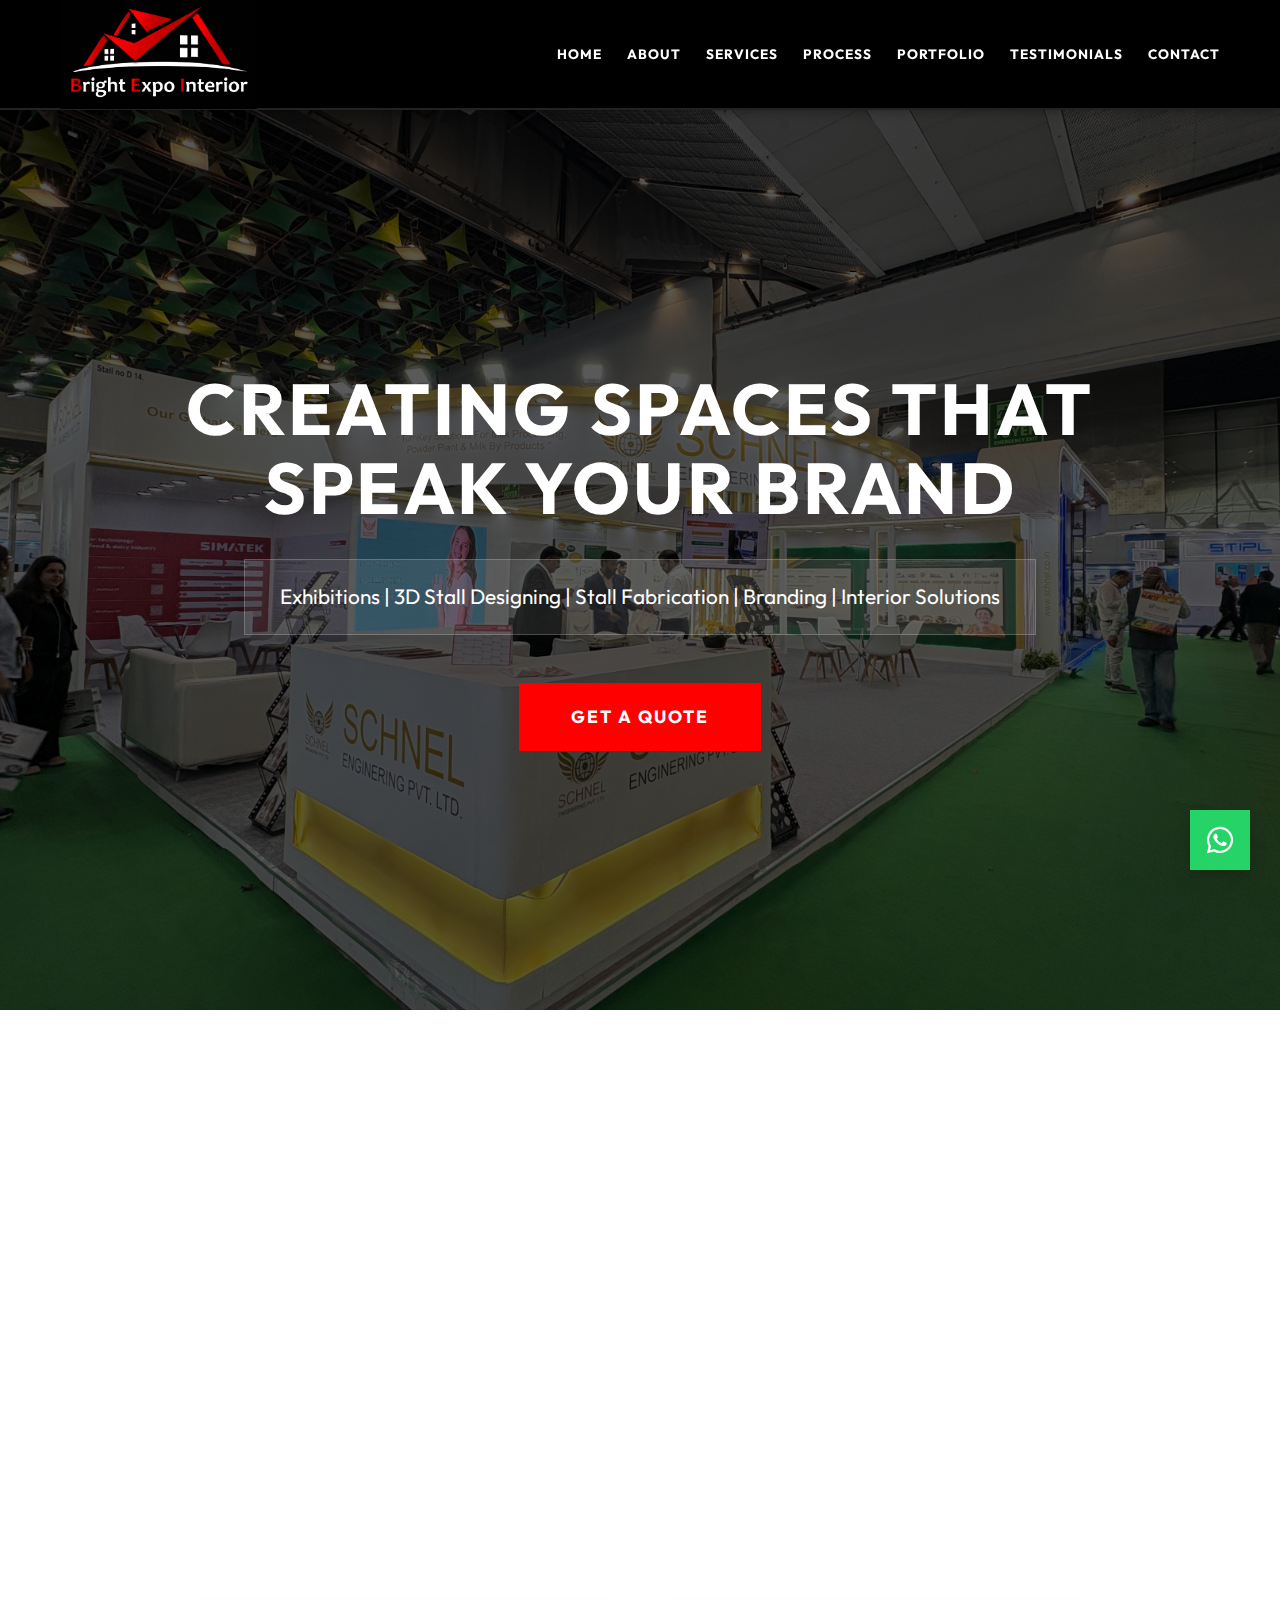
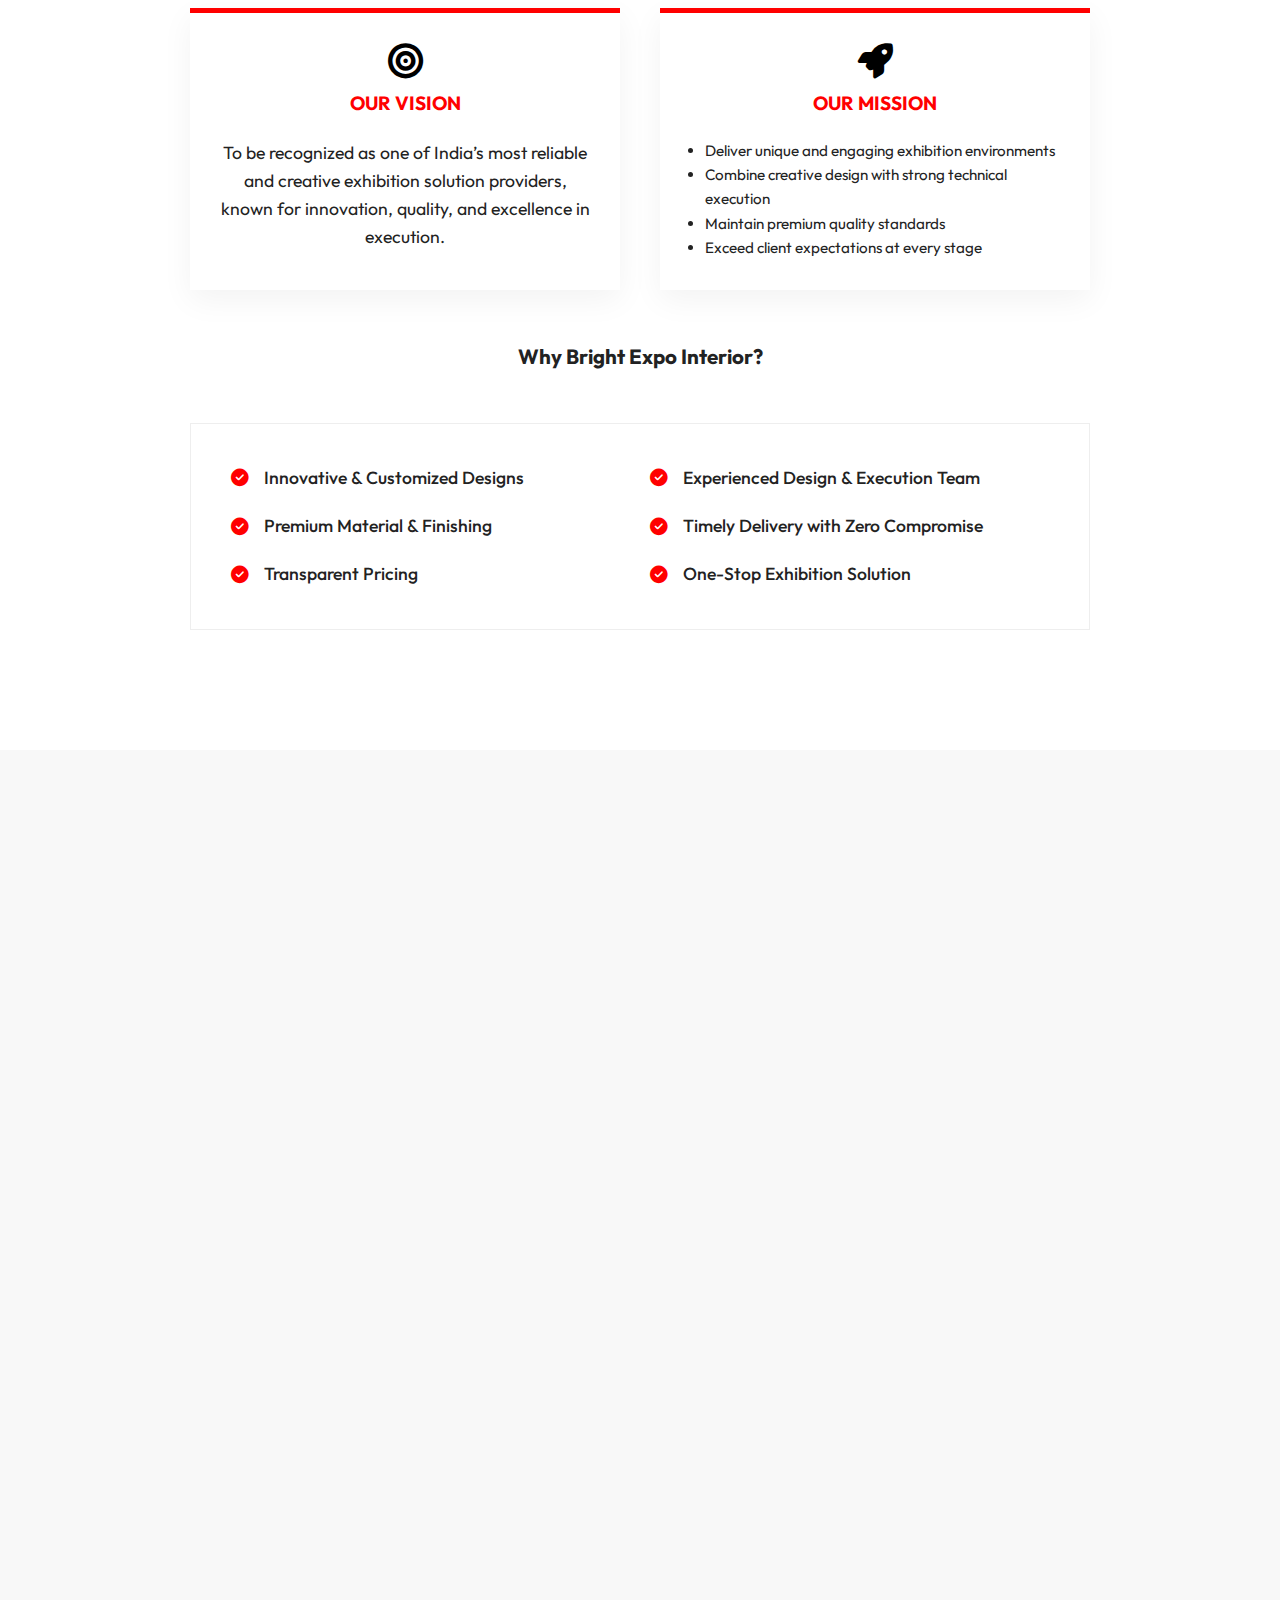
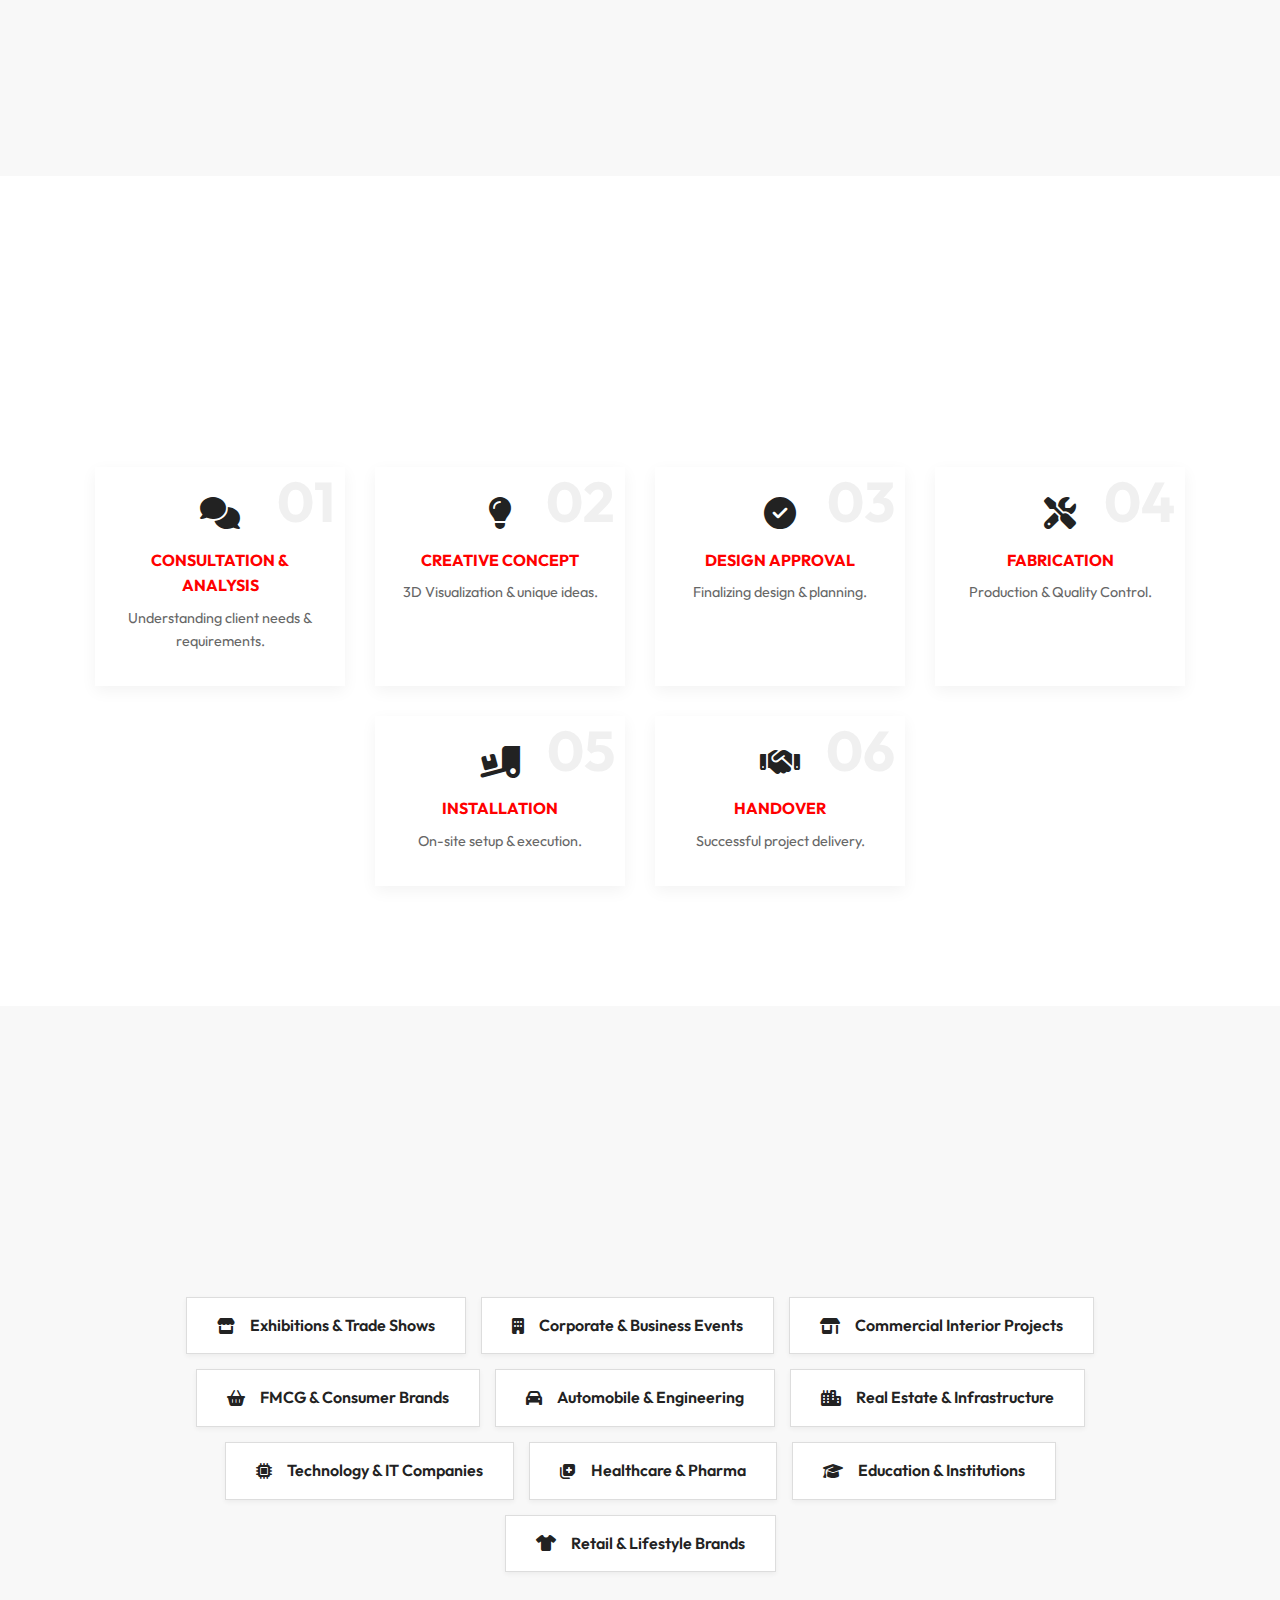
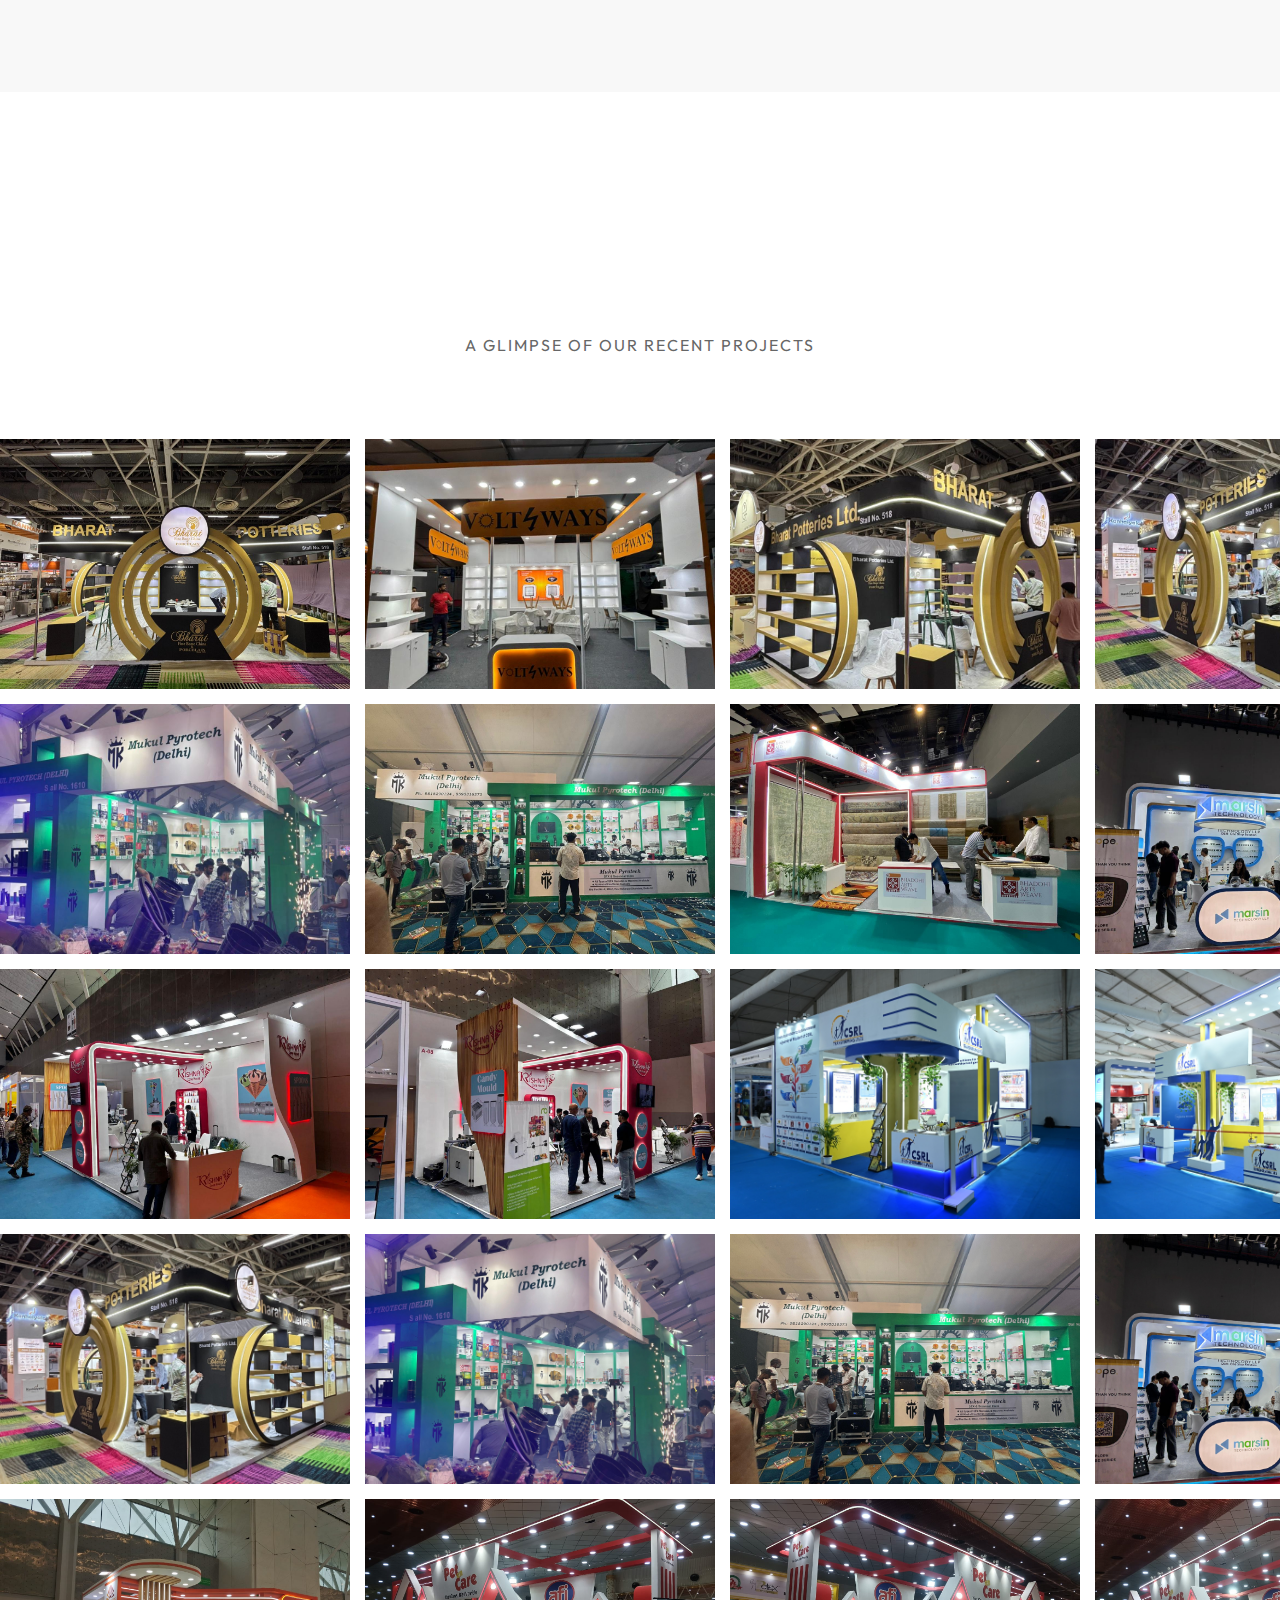
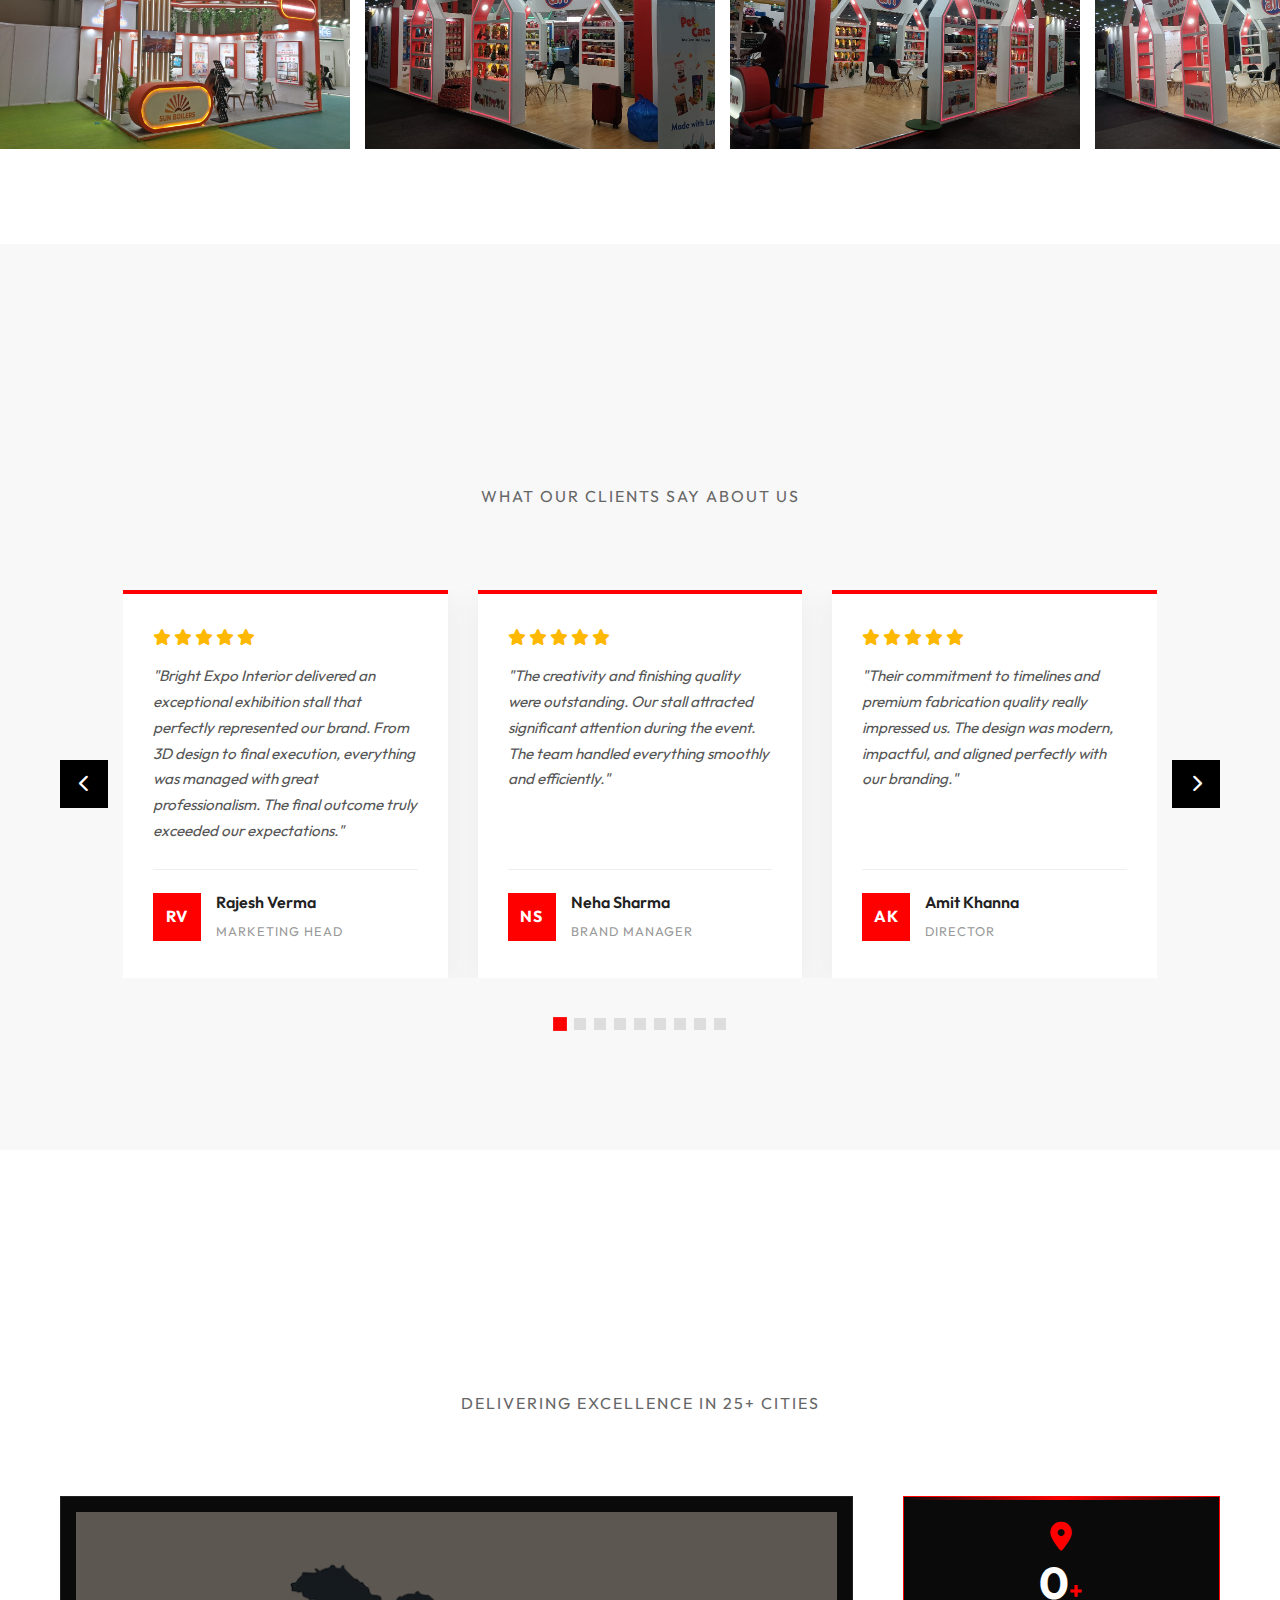
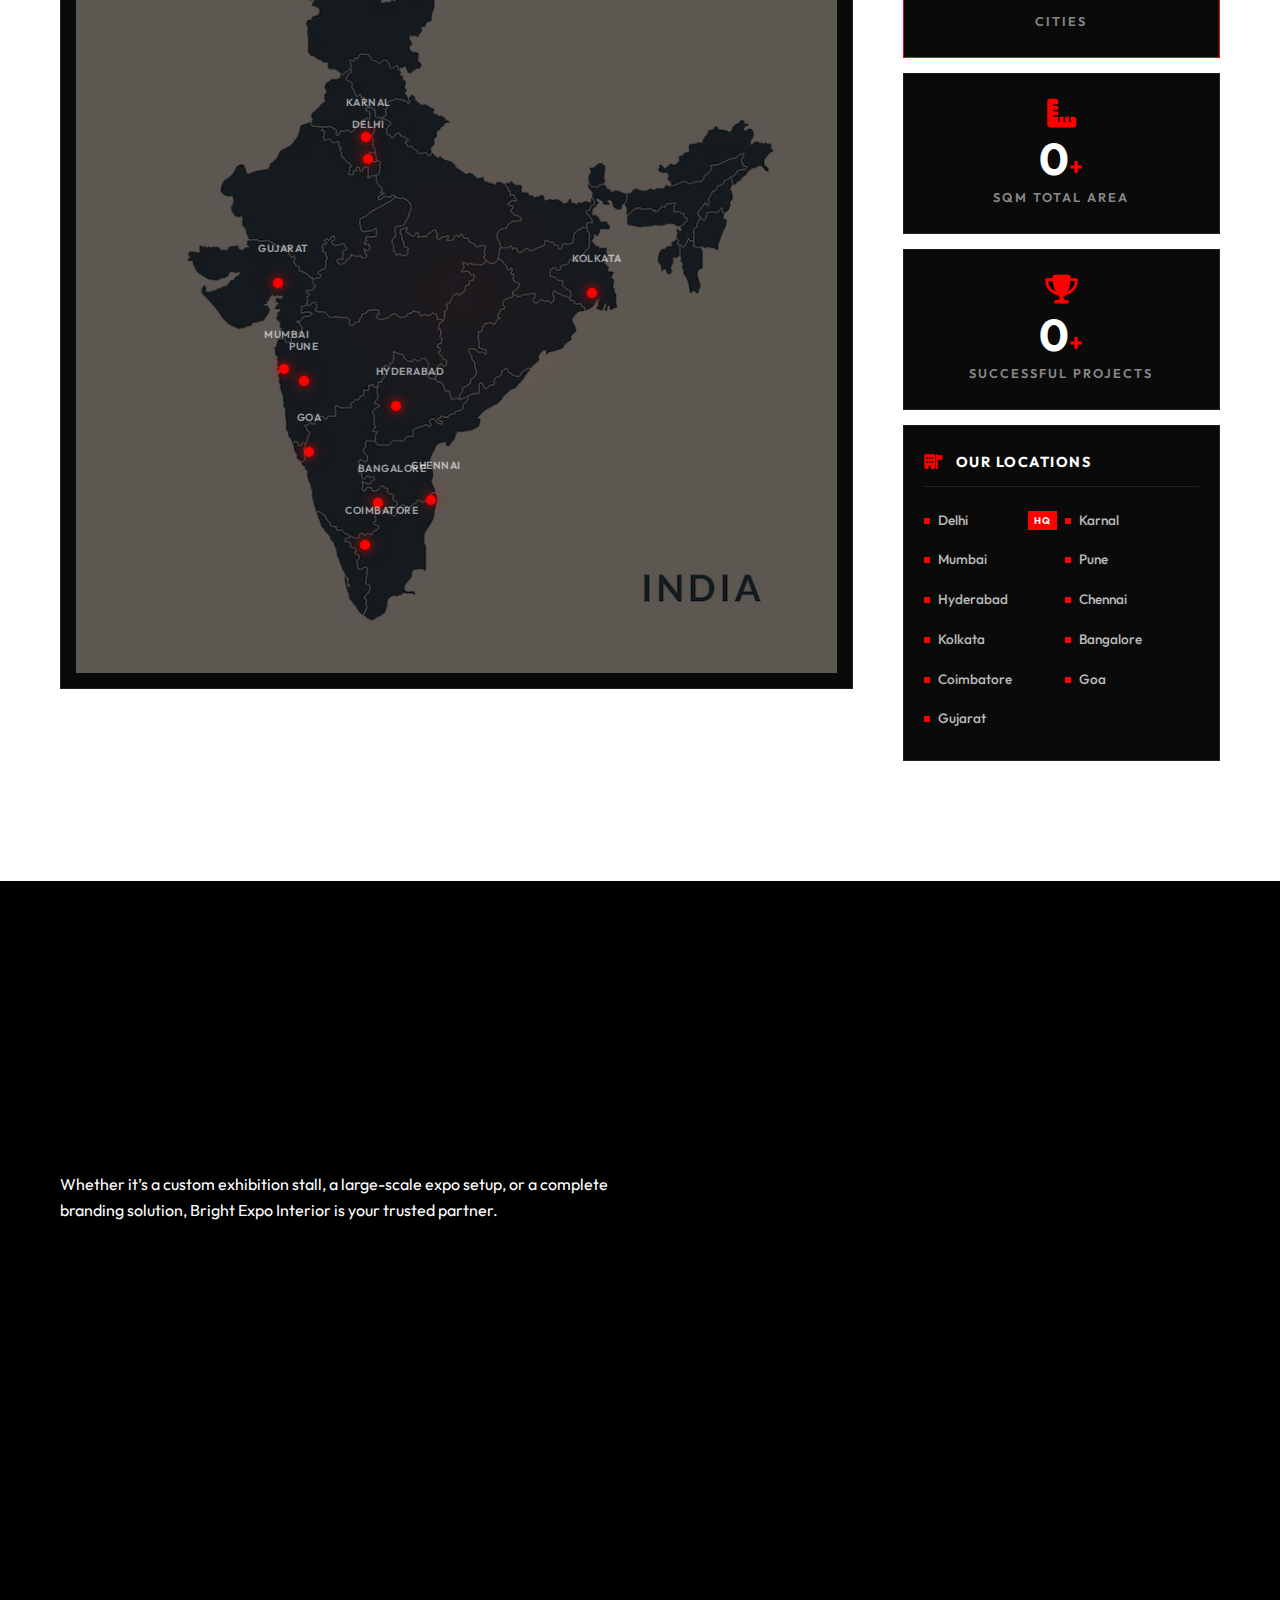
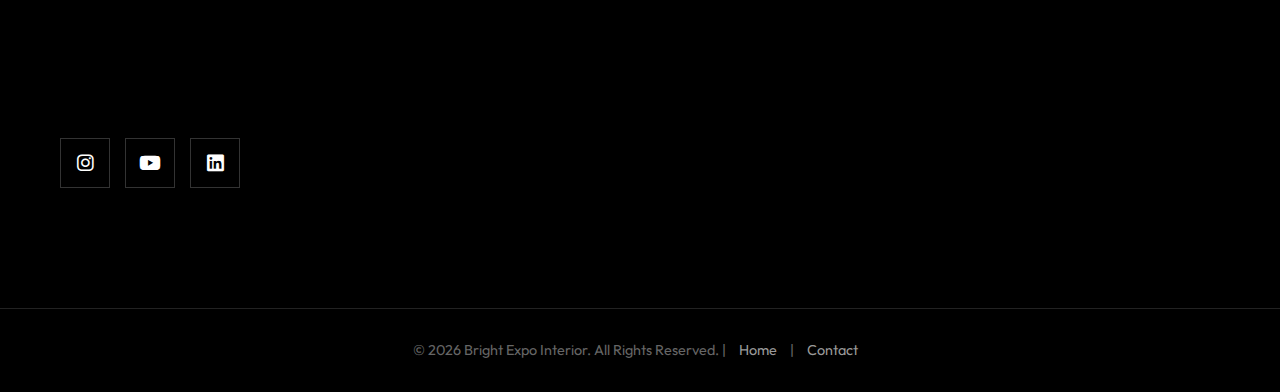
<file: index.html>
<!DOCTYPE html>
<html lang="en">

<head>
    <meta charset="UTF-8">
    <meta name="viewport" content="width=device-width, initial-scale=1.0">
    <title>Bright Expo Interior - Exhibition & 3D Stalls Designing</title>
    <meta name="description"
        content="Bright Expo Interior specializes in Exhibition, 3D Stalls Designing, Fabrication, Branding, and Interior design.">
    <link rel="stylesheet" href="style.css">
    <!-- Google Fonts -->
    <link rel="preconnect" href="https://fonts.googleapis.com">
    <link rel="preconnect" href="https://fonts.gstatic.com" crossorigin>
    <link href="https://fonts.googleapis.com/css2?family=Outfit:wght@300;400;600;700&display=swap" rel="stylesheet">
    <!-- Font Awesome for Icons -->
    <link rel="stylesheet" href="https://cdnjs.cloudflare.com/ajax/libs/font-awesome/6.4.0/css/all.min.css">
</head>

<body>

    <!-- Navigation -->
    <nav class="navbar">
        <div class="container nav-container">
            <a href="#" class="logo">
                <img src="assets/logo.jpg" alt="Bright Expo Interior Logo">
            </a>
            <div class="menu-toggle" id="mobile-menu">
                <span class="bar"></span>
                <span class="bar"></span>
                <span class="bar"></span>
            </div>
            <ul class="nav-menu">
                <li><a href="#home" class="nav-link">Home</a></li>
                <li><a href="#about" class="nav-link">About</a></li>
                <li><a href="#services" class="nav-link">Services</a></li>
                <li><a href="#process" class="nav-link">Process</a></li>
                <li><a href="#portfolio" class="nav-link">Portfolio</a></li>
                <li><a href="#testimonials" class="nav-link">Testimonials</a></li>
                <li><a href="#contact" class="nav-link">Contact</a></li>
            </ul>
        </div>
    </nav>

    <!-- Hero Section with Slideshow -->
    <section id="home" class="hero">
        <!-- Background Slides -->
        <div class="hero-slides">
            <div class="hero-slide active" style="background-image: url('assets/hero%20section/IMG_8657.JPG.jpeg');">
            </div>
            <div class="hero-slide" style="background-image: url('assets/hero%20section/IMG_8658.JPG.jpeg');"></div>
            <div class="hero-slide"
                style="background-image: url('assets/hero%20section/WhatsApp%20Image%202026-02-15%20at%207.14.16%20PM.jpeg');">
            </div>
            <div class="hero-slide"
                style="background-image: url('assets/hero%20section/WhatsApp%20Image%202026-02-15%20at%207.14.17%20PM%20(1).jpeg');">
            </div>
            <div class="hero-slide"
                style="background-image: url('assets/hero%20section/WhatsApp%20Image%202026-02-15%20at%207.14.17%20PM%20(2).jpeg');">
            </div>
            <div class="hero-slide"
                style="background-image: url('assets/hero%20section/WhatsApp%20Image%202026-02-15%20at%207.14.17%20PM%20(3).jpeg');">
            </div>
            <div class="hero-slide"
                style="background-image: url('assets/hero%20section/WhatsApp%20Image%202026-02-15%20at%207.14.17%20PM.jpeg');">
            </div>
            <div class="hero-slide"
                style="background-image: url('assets/hero%20section/WhatsApp%20Image%202026-02-15%20at%207.14.18%20PM%20(1).jpeg');">
            </div>
            <div class="hero-slide"
                style="background-image: url('assets/hero%20section/WhatsApp%20Image%202026-02-15%20at%207.14.18%20PM.jpeg');">
            </div>
            <div class="hero-slide"
                style="background-image: url('assets/hero%20section/WhatsApp%20Image%202026-02-15%20at%207.14.19%20PM.jpeg');">
            </div>
        </div>
        <div class="overlay"></div>
        <div class="container hero-content">
            <h1>Creating Spaces That Speak Your Brand</h1>
            <p class="tagline">Exhibitions | 3D Stall Designing | Stall Fabrication | Branding | Interior Solutions</p>
            <a href="https://wa.me/918076973008?text=Hello,%20I%20am%20interested%20in%20your%20services.%20Can%20we%20discuss?"
                target="_blank" class="btn btn-primary">Get a Quote</a>
        </div>
    </section>

    <!-- About Section -->
    <section id="about" class="section">
        <div class="container">
            <h2 class="section-title">Who We Are</h2>
            <div class="about-content">
                <div class="about-text">
                    <p>At <strong>Bright Expo Interior</strong>, creativity meets craftsmanship.</p>
                    <p>Bright Expo Interior is a full-service exhibition stall design and fabrication company,
                        delivering end-to-end exhibition and event solutions across India. We don’t just build stalls —
                        we craft brand experiences that attract, engage, and convert visitors into customers.</p>
                    <p>With a strong foundation in design innovation, precision fabrication, and flawless execution, we
                        help brands make a powerful impact at exhibitions, trade shows, and corporate events. From
                        conceptual 3D designs to on-site installation, our expert team manages every detail — ensuring
                        quality, consistency, and timely delivery.</p>
                </div>

                <div class="vision-mission">
                    <div class="vm-card">
                        <i class="fa-solid fa-bullseye fa-2x"
                            style="color:var(--primary-color); margin-bottom:10px;"></i>
                        <h3>Our Vision</h3>
                        <p>To be recognized as one of India’s most reliable and creative exhibition solution providers,
                            known for innovation, quality, and excellence in execution.</p>
                    </div>
                    <div class="vm-card">
                        <i class="fa-solid fa-rocket fa-2x" style="color:var(--primary-color); margin-bottom:10px;"></i>
                        <h3>Our Mission</h3>
                        <ul
                            style="text-align:left; font-size:0.95rem; margin-top:10px; padding-left:15px; list-style:disc;">
                            <li>Deliver unique and engaging exhibition environments</li>
                            <li>Combine creative design with strong technical execution</li>
                            <li>Maintain premium quality standards</li>
                            <li>Exceed client expectations at every stage</li>
                        </ul>
                    </div>
                </div>

                <div class="why-us">
                    <h3 style="margin-top:50px; color:var(--secondary-color);">Why Bright Expo Interior?</h3>
                    <div class="checklist">
                        <div class="checklist-item"><i class="fa-solid fa-check-circle"></i> Innovative & Customized
                            Designs</div>
                        <div class="checklist-item"><i class="fa-solid fa-check-circle"></i> Experienced Design &
                            Execution Team</div>
                        <div class="checklist-item"><i class="fa-solid fa-check-circle"></i> Premium Material &
                            Finishing</div>
                        <div class="checklist-item"><i class="fa-solid fa-check-circle"></i> Timely Delivery with Zero
                            Compromise</div>
                        <div class="checklist-item"><i class="fa-solid fa-check-circle"></i> Transparent Pricing</div>
                        <div class="checklist-item"><i class="fa-solid fa-check-circle"></i> One-Stop Exhibition
                            Solution</div>
                    </div>
                </div>
            </div>
        </div>
    </section>

    <!-- Services Section -->
    <section id="services" class="section bg-light">
        <div class="container">
            <h2 class="section-title">What We Do</h2>
            <div class="services-grid">
                <div class="service-card">
                    <i class="fa-solid fa-pen-ruler"></i>
                    <h3>Exhibition Stall Designing</h3>
                    <p>High-impact 3D stall designs tailored to your brand, audience, and exhibition goals.</p>
                </div>
                <div class="service-card">
                    <i class="fa-solid fa-hammer"></i>
                    <h3>Custom & Modular Stall Fabrication</h3>
                    <p>Precision fabrication using premium materials for durability, aesthetics, and safety.</p>
                </div>
                <div class="service-card">
                    <i class="fa-solid fa-calendar-check"></i>
                    <h3>Event & Expo Setup</h3>
                    <p>Complete setup solutions for exhibitions, expos, product launches, and corporate events.</p>
                </div>
                <div class="service-card">
                    <i class="fa-solid fa-bullhorn"></i>
                    <h3>Branding & Graphics</h3>
                    <p>Creative branding solutions including graphics, panels, signage, LED displays, and visual
                        elements.</p>
                </div>
                <div class="service-card">
                    <i class="fa-solid fa-couch"></i>
                    <h3>Interior Solutions</h3>
                    <p>Functional and modern commercial & exhibition interior designs that enhance space and usability.
                    </p>
                </div>
            </div>
        </div>
    </section>

    <!-- Process Section -->
    <section id="process" class="section">
        <div class="container">
            <h2 class="section-title">Our Work Process</h2>
            <div class="process-steps">
                <div class="process-step">
                    <span class="process-number">01</span>
                    <i class="fa-solid fa-comments fa-2x" style="color:var(--secondary-color);"></i>
                    <h4>Consultation & Analysis</h4>
                    <p style="font-size:0.9rem;">Understanding client needs & requirements.</p>
                </div>
                <div class="process-step">
                    <span class="process-number">02</span>
                    <i class="fa-solid fa-lightbulb fa-2x" style="color:var(--secondary-color);"></i>
                    <h4>Creative Concept</h4>
                    <p style="font-size:0.9rem;">3D Visualization & unique ideas.</p>
                </div>
                <div class="process-step">
                    <span class="process-number">03</span>
                    <i class="fa-solid fa-circle-check fa-2x" style="color:var(--secondary-color);"></i>
                    <h4>Design Approval</h4>
                    <p style="font-size:0.9rem;">Finalizing design & planning.</p>
                </div>
                <div class="process-step">
                    <span class="process-number">04</span>
                    <i class="fa-solid fa-screwdriver-wrench fa-2x" style="color:var(--secondary-color);"></i>
                    <h4>Fabrication</h4>
                    <p style="font-size:0.9rem;">Production & Quality Control.</p>
                </div>
                <div class="process-step">
                    <span class="process-number">05</span>
                    <i class="fa-solid fa-truck-ramp-box fa-2x" style="color:var(--secondary-color);"></i>
                    <h4>Installation</h4>
                    <p style="font-size:0.9rem;">On-site setup & execution.</p>
                </div>
                <div class="process-step">
                    <span class="process-number">06</span>
                    <i class="fa-solid fa-handshake fa-2x" style="color:var(--secondary-color);"></i>
                    <h4>Handover</h4>
                    <p style="font-size:0.9rem;">Successful project delivery.</p>
                </div>
            </div>
        </div>
    </section>

    <!-- Industries Section -->
    <section id="industries" class="section bg-light">
        <div class="container">
            <h2 class="section-title">Industries We Serve</h2>
            <div class="industries-list">
                <div class="industry-tag"><i class="fa-solid fa-store"></i> Exhibitions & Trade Shows</div>
                <div class="industry-tag"><i class="fa-solid fa-building"></i> Corporate & Business Events</div>
                <div class="industry-tag"><i class="fa-solid fa-shop"></i> Commercial Interior Projects</div>
                <div class="industry-tag"><i class="fa-solid fa-basket-shopping"></i> FMCG & Consumer Brands</div>
                <div class="industry-tag"><i class="fa-solid fa-car"></i> Automobile & Engineering</div>
                <div class="industry-tag"><i class="fa-solid fa-city"></i> Real Estate & Infrastructure</div>
                <div class="industry-tag"><i class="fa-solid fa-microchip"></i> Technology & IT Companies</div>
                <div class="industry-tag"><i class="fa-solid fa-notes-medical"></i> Healthcare & Pharma</div>
                <div class="industry-tag"><i class="fa-solid fa-graduation-cap"></i> Education & Institutions</div>
                <div class="industry-tag"><i class="fa-solid fa-shirt"></i> Retail & Lifestyle Brands</div>
            </div>
        </div>
    </section>

    <!-- Portfolio Section -->
    <section id="portfolio" class="section portfolio-section">
        <div class="container">
            <h2 class="section-title">Our Work</h2>
            <p class="section-subtitle">A glimpse of our recent projects</p>
        </div>

        <!-- Scrolling Gallery Rows -->
        <div class="marquee-gallery">
            <!-- Row 1 - moves right to left -->
            <div class="marquee-row">
                <div class="marquee-track">
                    <img src="assets/gallery-4.jpg" alt="Project">
                    <img src="assets/gallery-5.jpg" alt="Project">
                    <img src="assets/gallery-6.jpg" alt="Project">
                    <img src="assets/gallery-7.jpg" alt="Project">
                    <img src="assets/gallery-8.jpg" alt="Project">
                    <img src="assets/gallery-9.jpg" alt="Project">
                    <img src="assets/gallery-35.jpg" alt="Project">
                    <img src="assets/gallery-36.jpg" alt="Project">
                    <img src="assets/gallery-37.jpg" alt="Project">
                    <!-- Duplicate for seamless loop -->
                    <img src="assets/gallery-4.jpg" alt="Project">
                    <img src="assets/gallery-5.jpg" alt="Project">
                    <img src="assets/gallery-6.jpg" alt="Project">
                    <img src="assets/gallery-7.jpg" alt="Project">
                    <img src="assets/gallery-8.jpg" alt="Project">
                    <img src="assets/gallery-9.jpg" alt="Project">
                    <img src="assets/gallery-35.jpg" alt="Project">
                    <img src="assets/gallery-36.jpg" alt="Project">
                    <img src="assets/gallery-37.jpg" alt="Project">
                </div>
            </div>

            <!-- Row 2 - moves left to right (reverse) -->
            <div class="marquee-row reverse">
                <div class="marquee-track">
                    <img src="assets/gallery-8.jpg" alt="Project">
                    <img src="assets/gallery-9.jpg" alt="Project">
                    <img src="assets/gallery-10.jpg" alt="Project">
                    <img src="assets/gallery-11.jpg" alt="Project">
                    <img src="assets/gallery-12.jpg" alt="Project">
                    <img src="assets/gallery-13.jpg" alt="Project">
                    <img src="assets/gallery-14.jpg" alt="Project">
                    <img src="assets/gallery-38.jpg" alt="Project">
                    <img src="assets/gallery-39.jpg" alt="Project">
                    <img src="assets/gallery-40.jpg" alt="Project">
                    <!-- Duplicate for seamless loop -->
                    <img src="assets/gallery-8.jpg" alt="Project">
                    <img src="assets/gallery-9.jpg" alt="Project">
                    <img src="assets/gallery-10.jpg" alt="Project">
                    <img src="assets/gallery-11.jpg" alt="Project">
                    <img src="assets/gallery-12.jpg" alt="Project">
                    <img src="assets/gallery-13.jpg" alt="Project">
                    <img src="assets/gallery-14.jpg" alt="Project">
                    <img src="assets/gallery-38.jpg" alt="Project">
                    <img src="assets/gallery-39.jpg" alt="Project">
                    <img src="assets/gallery-40.jpg" alt="Project">
                </div>
            </div>

            <!-- Row 3 - moves right to left -->
            <div class="marquee-row">
                <div class="marquee-track">
                    <img src="assets/gallery-15.jpg" alt="Project">
                    <img src="assets/gallery-16.jpg" alt="Project">
                    <img src="assets/gallery-17.jpg" alt="Project">
                    <img src="assets/gallery-18.jpg" alt="Project">
                    <img src="assets/gallery-19.jpg" alt="Project">
                    <img src="assets/gallery-20.jpg" alt="Project">
                    <img src="assets/gallery-21.jpg" alt="Project">
                    <img src="assets/gallery-41.jpg" alt="Project">
                    <img src="assets/gallery-42.jpg" alt="Project">
                    <img src="assets/gallery-43.jpg" alt="Project">
                    <!-- Duplicate for seamless loop -->
                    <img src="assets/gallery-15.jpg" alt="Project">
                    <img src="assets/gallery-16.jpg" alt="Project">
                    <img src="assets/gallery-17.jpg" alt="Project">
                    <img src="assets/gallery-18.jpg" alt="Project">
                    <img src="assets/gallery-19.jpg" alt="Project">
                    <img src="assets/gallery-20.jpg" alt="Project">
                    <img src="assets/gallery-21.jpg" alt="Project">
                    <img src="assets/gallery-41.jpg" alt="Project">
                    <img src="assets/gallery-42.jpg" alt="Project">
                    <img src="assets/gallery-43.jpg" alt="Project">
                </div>
            </div>

            <!-- Row 4 - moves left to right (reverse) -->
            <div class="marquee-row reverse">
                <div class="marquee-track">
                    <img src="assets/gallery-22.jpg" alt="Project">
                    <img src="assets/gallery-23.jpg" alt="Project">
                    <img src="assets/gallery-24.jpg" alt="Project">
                    <img src="assets/gallery-25.jpg" alt="Project">
                    <img src="assets/gallery-26.jpg" alt="Project">
                    <img src="assets/gallery-27.jpg" alt="Project">
                    <img src="assets/gallery-28.jpg" alt="Project">
                    <img src="assets/gallery-44.jpg" alt="Project">
                    <img src="assets/gallery-45.jpg" alt="Project">
                    <!-- Duplicate for seamless loop -->
                    <img src="assets/gallery-22.jpg" alt="Project">
                    <img src="assets/gallery-23.jpg" alt="Project">
                    <img src="assets/gallery-24.jpg" alt="Project">
                    <img src="assets/gallery-25.jpg" alt="Project">
                    <img src="assets/gallery-26.jpg" alt="Project">
                    <img src="assets/gallery-27.jpg" alt="Project">
                    <img src="assets/gallery-28.jpg" alt="Project">
                    <img src="assets/gallery-44.jpg" alt="Project">
                    <img src="assets/gallery-45.jpg" alt="Project">
                </div>
            </div>

            <!-- Row 5 - moves right to left -->
            <div class="marquee-row">
                <div class="marquee-track">
                    <img src="assets/gallery-29.jpg" alt="Project">
                    <img src="assets/gallery-30.jpg" alt="Project">
                    <img src="assets/gallery-31.jpg" alt="Project">
                    <img src="assets/gallery-32.jpg" alt="Project">
                    <img src="assets/gallery-34.jpg" alt="Project">
                    <img src="assets/gallery-10.jpg" alt="Project">
                    <img src="assets/gallery-46.jpg" alt="Project">
                    <img src="assets/gallery-47.jpg" alt="Project">
                    <!-- Duplicate for seamless loop -->
                    <img src="assets/gallery-29.jpg" alt="Project">
                    <img src="assets/gallery-30.jpg" alt="Project">
                    <img src="assets/gallery-31.jpg" alt="Project">
                    <img src="assets/gallery-32.jpg" alt="Project">
                    <img src="assets/gallery-34.jpg" alt="Project">
                    <img src="assets/gallery-10.jpg" alt="Project">
                    <img src="assets/gallery-46.jpg" alt="Project">
                    <img src="assets/gallery-47.jpg" alt="Project">
                </div>
            </div>
        </div>
    </section>

    <!-- Testimonials Section -->
    <section id="testimonials" class="section bg-light">
        <div class="container">
            <h2 class="section-title">Client Testimonials</h2>
            <p class="section-subtitle">What our clients say about us</p>

            <div class="testimonials-wrapper">
                <button class="testimonial-arrow testimonial-prev" aria-label="Previous testimonials">
                    <i class="fa-solid fa-chevron-left"></i>
                </button>

                <div class="testimonial-carousel">
                    <div class="testimonial-track" id="testimonialTrack">
                        <!-- Card 1 -->
                        <div class="testimonial-card">
                            <div class="testimonial-stars">
                                <i class="fa-solid fa-star"></i><i class="fa-solid fa-star"></i><i
                                    class="fa-solid fa-star"></i><i class="fa-solid fa-star"></i><i
                                    class="fa-solid fa-star"></i>
                            </div>
                            <p class="testimonial-text">"Bright Expo Interior delivered an exceptional exhibition stall
                                that perfectly represented our brand. From 3D design to final execution, everything was
                                managed with great professionalism. The final outcome truly exceeded our expectations."
                            </p>
                            <div class="testimonial-author">
                                <div class="testimonial-avatar">RV</div>
                                <div>
                                    <h4>Rajesh Verma</h4>
                                    <span>Marketing Head</span>
                                </div>
                            </div>
                        </div>
                        <!-- Card 2 -->
                        <div class="testimonial-card">
                            <div class="testimonial-stars">
                                <i class="fa-solid fa-star"></i><i class="fa-solid fa-star"></i><i
                                    class="fa-solid fa-star"></i><i class="fa-solid fa-star"></i><i
                                    class="fa-solid fa-star"></i>
                            </div>
                            <p class="testimonial-text">"The creativity and finishing quality were outstanding. Our
                                stall attracted significant attention during the event. The team handled everything
                                smoothly and efficiently."</p>
                            <div class="testimonial-author">
                                <div class="testimonial-avatar">NS</div>
                                <div>
                                    <h4>Neha Sharma</h4>
                                    <span>Brand Manager</span>
                                </div>
                            </div>
                        </div>
                        <!-- Card 3 -->
                        <div class="testimonial-card">
                            <div class="testimonial-stars">
                                <i class="fa-solid fa-star"></i><i class="fa-solid fa-star"></i><i
                                    class="fa-solid fa-star"></i><i class="fa-solid fa-star"></i><i
                                    class="fa-solid fa-star"></i>
                            </div>
                            <p class="testimonial-text">"Their commitment to timelines and premium fabrication quality
                                really impressed us. The design was modern, impactful, and aligned perfectly with our
                                branding."</p>
                            <div class="testimonial-author">
                                <div class="testimonial-avatar">AK</div>
                                <div>
                                    <h4>Amit Khanna</h4>
                                    <span>Director</span>
                                </div>
                            </div>
                        </div>
                        <!-- Card 4 -->
                        <div class="testimonial-card">
                            <div class="testimonial-stars">
                                <i class="fa-solid fa-star"></i><i class="fa-solid fa-star"></i><i
                                    class="fa-solid fa-star"></i><i class="fa-solid fa-star"></i><i
                                    class="fa-solid fa-star"></i>
                            </div>
                            <p class="testimonial-text">"The 3D concept presentation was clear and innovative. The final
                                execution matched the design exactly, which made the entire process stress-free."</p>
                            <div class="testimonial-author">
                                <div class="testimonial-avatar">PM</div>
                                <div>
                                    <h4>Pooja Mehta</h4>
                                    <span>Event Manager</span>
                                </div>
                            </div>
                        </div>
                        <!-- Card 5 -->
                        <div class="testimonial-card">
                            <div class="testimonial-stars">
                                <i class="fa-solid fa-star"></i><i class="fa-solid fa-star"></i><i
                                    class="fa-solid fa-star"></i><i class="fa-solid fa-star"></i><i
                                    class="fa-solid fa-star"></i>
                            </div>
                            <p class="testimonial-text">"A reliable and professional partner for exhibitions and trade
                                shows. Their structured approach and attention to detail made a big difference."</p>
                            <div class="testimonial-author">
                                <div class="testimonial-avatar">SA</div>
                                <div>
                                    <h4>Sandeep Arora</h4>
                                    <span>CEO</span>
                                </div>
                            </div>
                        </div>
                        <!-- Card 6 -->
                        <div class="testimonial-card">
                            <div class="testimonial-stars">
                                <i class="fa-solid fa-star"></i><i class="fa-solid fa-star"></i><i
                                    class="fa-solid fa-star"></i><i class="fa-solid fa-star"></i><i
                                    class="fa-solid fa-star"></i>
                            </div>
                            <p class="testimonial-text">"They enhanced our brand presence with a well-planned layout and
                                impactful lighting. The stall stood out among competitors."</p>
                            <div class="testimonial-author">
                                <div class="testimonial-avatar">VS</div>
                                <div>
                                    <h4>Vikram Singh</h4>
                                    <span>Sales Head</span>
                                </div>
                            </div>
                        </div>
                        <!-- Card 7 -->
                        <div class="testimonial-card">
                            <div class="testimonial-stars">
                                <i class="fa-solid fa-star"></i><i class="fa-solid fa-star"></i><i
                                    class="fa-solid fa-star"></i><i class="fa-solid fa-star"></i><i
                                    class="fa-solid fa-star"></i>
                            </div>
                            <p class="testimonial-text">"From planning to installation, the service was seamless. The
                                team ensured timely delivery without compromising on quality."</p>
                            <div class="testimonial-author">
                                <div class="testimonial-avatar">AG</div>
                                <div>
                                    <h4>Anjali Gupta</h4>
                                    <span>Marketing Lead</span>
                                </div>
                            </div>
                        </div>
                        <!-- Card 8 -->
                        <div class="testimonial-card">
                            <div class="testimonial-stars">
                                <i class="fa-solid fa-star"></i><i class="fa-solid fa-star"></i><i
                                    class="fa-solid fa-star"></i><i class="fa-solid fa-star"></i><i
                                    class="fa-solid fa-star"></i>
                            </div>
                            <p class="testimonial-text">"They provided a premium-looking stall within our budget. Highly
                                supportive team with excellent coordination."</p>
                            <div class="testimonial-author">
                                <div class="testimonial-avatar">RM</div>
                                <div>
                                    <h4>Rohan Malhotra</h4>
                                    <span>Founder</span>
                                </div>
                            </div>
                        </div>
                        <!-- Card 9 -->
                        <div class="testimonial-card">
                            <div class="testimonial-stars">
                                <i class="fa-solid fa-star"></i><i class="fa-solid fa-star"></i><i
                                    class="fa-solid fa-star"></i><i class="fa-solid fa-star"></i><i
                                    class="fa-solid fa-star"></i>
                            </div>
                            <p class="testimonial-text">"The execution quality and finishing were excellent. Our stall
                                helped us generate strong engagement during the exhibition."</p>
                            <div class="testimonial-author">
                                <div class="testimonial-avatar">KK</div>
                                <div>
                                    <h4>Karan Kapoor</h4>
                                    <span>Project Head</span>
                                </div>
                            </div>
                        </div>
                        <!-- Card 10 -->
                        <div class="testimonial-card">
                            <div class="testimonial-stars">
                                <i class="fa-solid fa-star"></i><i class="fa-solid fa-star"></i><i
                                    class="fa-solid fa-star"></i><i class="fa-solid fa-star"></i><i
                                    class="fa-solid fa-star"></i>
                            </div>
                            <p class="testimonial-text">"The creative 3D concepts and layout design gave our stall a
                                unique identity. Very professional execution."</p>
                            <div class="testimonial-author">
                                <div class="testimonial-avatar">MR</div>
                                <div>
                                    <h4>Meenakshi Rao</h4>
                                    <span>Brand Consultant</span>
                                </div>
                            </div>
                        </div>
                        <!-- Card 11 -->
                        <div class="testimonial-card">
                            <div class="testimonial-stars">
                                <i class="fa-solid fa-star"></i><i class="fa-solid fa-star"></i><i
                                    class="fa-solid fa-star"></i><i class="fa-solid fa-star"></i><i
                                    class="fa-solid fa-star"></i>
                            </div>
                            <p class="testimonial-text">"Attention to detail and quality commitment were clearly
                                visible. Everything was delivered exactly as promised."</p>
                            <div class="testimonial-author">
                                <div class="testimonial-avatar">DB</div>
                                <div>
                                    <h4>Deepak Bansal</h4>
                                    <span>Director</span>
                                </div>
                            </div>
                        </div>
                        <!-- Card 12 -->
                        <div class="testimonial-card">
                            <div class="testimonial-stars">
                                <i class="fa-solid fa-star"></i><i class="fa-solid fa-star"></i><i
                                    class="fa-solid fa-star"></i><i class="fa-solid fa-star"></i><i
                                    class="fa-solid fa-star"></i>
                            </div>
                            <p class="testimonial-text">"Our exhibition stall received excellent feedback from visitors.
                                The branding and product display areas were strategically designed."</p>
                            <div class="testimonial-author">
                                <div class="testimonial-avatar">PN</div>
                                <div>
                                    <h4>Priya Nair</h4>
                                    <span>Marketing Executive</span>
                                </div>
                            </div>
                        </div>
                        <!-- Card 13 -->
                        <div class="testimonial-card">
                            <div class="testimonial-stars">
                                <i class="fa-solid fa-star"></i><i class="fa-solid fa-star"></i><i
                                    class="fa-solid fa-star"></i><i class="fa-solid fa-star"></i><i
                                    class="fa-solid fa-star"></i>
                            </div>
                            <p class="testimonial-text">"The interior finishing and overall aesthetics were premium and
                                elegant. Their team demonstrated strong creative expertise."</p>
                            <div class="testimonial-author">
                                <div class="testimonial-avatar">AM</div>
                                <div>
                                    <h4>Arjun Mehra</h4>
                                    <span>CEO</span>
                                </div>
                            </div>
                        </div>
                        <!-- Card 14 -->
                        <div class="testimonial-card">
                            <div class="testimonial-stars">
                                <i class="fa-solid fa-star"></i><i class="fa-solid fa-star"></i><i
                                    class="fa-solid fa-star"></i><i class="fa-solid fa-star"></i><i
                                    class="fa-solid fa-star"></i>
                            </div>
                            <p class="testimonial-text">"Communication was clear and transparent at every stage. Even
                                last-minute adjustments were handled efficiently."</p>
                            <div class="testimonial-author">
                                <div class="testimonial-avatar">SV</div>
                                <div>
                                    <h4>Sonal Verma</h4>
                                    <span>Event Coordinator</span>
                                </div>
                            </div>
                        </div>
                        <!-- Card 15 -->
                        <div class="testimonial-card">
                            <div class="testimonial-stars">
                                <i class="fa-solid fa-star"></i><i class="fa-solid fa-star"></i><i
                                    class="fa-solid fa-star"></i><i class="fa-solid fa-star"></i><i
                                    class="fa-solid fa-star"></i>
                            </div>
                            <p class="testimonial-text">"We appreciated their professionalism and timely completion. The
                                detailing and finishing quality were top-notch."</p>
                            <div class="testimonial-author">
                                <div class="testimonial-avatar">MT</div>
                                <div>
                                    <h4>Manish Tiwari</h4>
                                    <span>Managing Director</span>
                                </div>
                            </div>
                        </div>
                        <!-- Card 16 -->
                        <div class="testimonial-card">
                            <div class="testimonial-stars">
                                <i class="fa-solid fa-star"></i><i class="fa-solid fa-star"></i><i
                                    class="fa-solid fa-star"></i><i class="fa-solid fa-star"></i><i
                                    class="fa-solid fa-star"></i>
                            </div>
                            <p class="testimonial-text">"The team understood our requirements clearly and transformed
                                them into an impressive stall design. The entire setup was smooth and organized."</p>
                            <div class="testimonial-author">
                                <div class="testimonial-avatar">KS</div>
                                <div>
                                    <h4>Kavita Sharma</h4>
                                    <span>Corporate Manager</span>
                                </div>
                            </div>
                        </div>
                        <!-- Card 17 -->
                        <div class="testimonial-card">
                            <div class="testimonial-stars">
                                <i class="fa-solid fa-star"></i><i class="fa-solid fa-star"></i><i
                                    class="fa-solid fa-star"></i><i class="fa-solid fa-star"></i><i
                                    class="fa-solid fa-star"></i>
                            </div>
                            <p class="testimonial-text">"The 3D visualization helped us clearly understand the final
                                outcome. The real stall execution matched the concept perfectly."</p>
                            <div class="testimonial-author">
                                <div class="testimonial-avatar">NA</div>
                                <div>
                                    <h4>Nitin Agarwal</h4>
                                    <span>Marketing Head</span>
                                </div>
                            </div>
                        </div>
                        <!-- Card 18 -->
                        <div class="testimonial-card">
                            <div class="testimonial-stars">
                                <i class="fa-solid fa-star"></i><i class="fa-solid fa-star"></i><i
                                    class="fa-solid fa-star"></i><i class="fa-solid fa-star"></i><i
                                    class="fa-solid fa-star"></i>
                            </div>
                            <p class="testimonial-text">"The theme-based design and premium finishing attracted strong
                                visitor engagement. We look forward to working with them again."</p>
                            <div class="testimonial-author">
                                <div class="testimonial-avatar">SJ</div>
                                <div>
                                    <h4>Shruti Jain</h4>
                                    <span>Founder</span>
                                </div>
                            </div>
                        </div>
                        <!-- Card 19 -->
                        <div class="testimonial-card">
                            <div class="testimonial-stars">
                                <i class="fa-solid fa-star"></i><i class="fa-solid fa-star"></i><i
                                    class="fa-solid fa-star"></i><i class="fa-solid fa-star"></i><i
                                    class="fa-solid fa-star"></i>
                            </div>
                            <p class="testimonial-text">"A highly professional and committed team. Their innovative
                                approach and branding execution were impressive."</p>
                            <div class="testimonial-author">
                                <div class="testimonial-avatar">GM</div>
                                <div>
                                    <h4>Gaurav Mittal</h4>
                                    <span>Director</span>
                                </div>
                            </div>
                        </div>
                        <!-- Card 20 -->
                        <div class="testimonial-card">
                            <div class="testimonial-stars">
                                <i class="fa-solid fa-star"></i><i class="fa-solid fa-star"></i><i
                                    class="fa-solid fa-star"></i><i class="fa-solid fa-star"></i><i
                                    class="fa-solid fa-star"></i>
                            </div>
                            <p class="testimonial-text">"They beautifully represented our brand identity through
                                creative design and structured layout."</p>
                            <div class="testimonial-author">
                                <div class="testimonial-avatar">RC</div>
                                <div>
                                    <h4>Ritu Choudhary</h4>
                                    <span>Branding Head</span>
                                </div>
                            </div>
                        </div>
                        <!-- Card 21 -->
                        <div class="testimonial-card">
                            <div class="testimonial-stars">
                                <i class="fa-solid fa-star"></i><i class="fa-solid fa-star"></i><i
                                    class="fa-solid fa-star"></i><i class="fa-solid fa-star"></i><i
                                    class="fa-solid fa-star"></i>
                            </div>
                            <p class="testimonial-text">"The stall layout was thoughtfully designed to maximize visitor
                                interaction. We received excellent response during the event."</p>
                            <div class="testimonial-author">
                                <div class="testimonial-avatar">MS</div>
                                <div>
                                    <h4>Mohit Saini</h4>
                                    <span>Sales Director</span>
                                </div>
                            </div>
                        </div>
                        <!-- Card 22 -->
                        <div class="testimonial-card">
                            <div class="testimonial-stars">
                                <i class="fa-solid fa-star"></i><i class="fa-solid fa-star"></i><i
                                    class="fa-solid fa-star"></i><i class="fa-solid fa-star"></i><i
                                    class="fa-solid fa-star"></i>
                            </div>
                            <p class="testimonial-text">"The workmanship and finishing standards reflect strong industry
                                expertise. The project was delivered on time without hassle."</p>
                            <div class="testimonial-author">
                                <div class="testimonial-avatar">AP</div>
                                <div>
                                    <h4>Alok Pandey</h4>
                                    <span>CEO</span>
                                </div>
                            </div>
                        </div>
                        <!-- Card 23 -->
                        <div class="testimonial-card">
                            <div class="testimonial-stars">
                                <i class="fa-solid fa-star"></i><i class="fa-solid fa-star"></i><i
                                    class="fa-solid fa-star"></i><i class="fa-solid fa-star"></i><i
                                    class="fa-solid fa-star"></i>
                            </div>
                            <p class="testimonial-text">"The team demonstrated creativity and professionalism at every
                                stage. The final setup gave our brand a powerful presence."</p>
                            <div class="testimonial-author">
                                <div class="testimonial-avatar">TK</div>
                                <div>
                                    <h4>Tanya Kapoor</h4>
                                    <span>Marketing Manager</span>
                                </div>
                            </div>
                        </div>
                        <!-- Card 24 -->
                        <div class="testimonial-card">
                            <div class="testimonial-stars">
                                <i class="fa-solid fa-star"></i><i class="fa-solid fa-star"></i><i
                                    class="fa-solid fa-star"></i><i class="fa-solid fa-star"></i><i
                                    class="fa-solid fa-star"></i>
                            </div>
                            <p class="testimonial-text">"From concept development to final installation, everything was
                                handled efficiently. High-quality execution throughout."</p>
                            <div class="testimonial-author">
                                <div class="testimonial-avatar">RD</div>
                                <div>
                                    <h4>Rahul Deshmukh</h4>
                                    <span>Founder</span>
                                </div>
                            </div>
                        </div>
                        <!-- Card 25 -->
                        <div class="testimonial-card">
                            <div class="testimonial-stars">
                                <i class="fa-solid fa-star"></i><i class="fa-solid fa-star"></i><i
                                    class="fa-solid fa-star"></i><i class="fa-solid fa-star"></i><i
                                    class="fa-solid fa-star"></i>
                            </div>
                            <p class="testimonial-text">"Working with Bright Expo Interior was a great experience. Their
                                design thinking and execution quality truly set them apart."</p>
                            <div class="testimonial-author">
                                <div class="testimonial-avatar">SK</div>
                                <div>
                                    <h4>Simran Kaur</h4>
                                    <span>Brand Strategist</span>
                                </div>
                            </div>
                        </div>
                    </div>
                </div>

                <button class="testimonial-arrow testimonial-next" aria-label="Next testimonials">
                    <i class="fa-solid fa-chevron-right"></i>
                </button>
            </div>

            <div class="testimonial-dots" id="testimonialDots"></div>
        </div>
    </section>

    <!-- Our Presence Section - Interactive India Map -->
    <section id="presence" class="section">
        <div class="container">
            <h2 class="section-title">Our Presence Across India</h2>
            <p class="section-subtitle">Delivering Excellence in 25+ Cities</p>

            <div class="presence-layout">
                <!-- Map Container -->
                <div class="india-map-container">
                    <div class="map-glow"></div>
                    <!-- India Map Image with dynamically-positioned markers -->
                    <div class="map-image-wrapper" id="mapImageWrapper">
                        <img src="assets/maps-india-silhouette-style-vector-illustration_476141-1641.avif"
                            alt="India Map" class="india-map-img" id="indiaMapImg" />
                        <!-- City markers will be positioned dynamically by JavaScript -->
                    </div>

                    <!-- Hover Tooltip -->
                    <div class="map-tooltip" id="mapTooltip">
                        <div class="tooltip-city"></div>
                        <div class="tooltip-projects"></div>
                    </div>
                </div>

                <!-- Stats Sidebar -->
                <div class="presence-stats">
                    <div class="stat-card stat-highlight">
                        <i class="fa-solid fa-location-dot"></i>
                        <div class="stat-number" data-count="25">0</div>
                        <div class="stat-label">Cities</div>
                    </div>
                    <div class="stat-card">
                        <i class="fa-solid fa-ruler-combined"></i>
                        <div class="stat-number" data-count="20000">0</div>
                        <div class="stat-label">Sqm Total Area</div>
                    </div>
                    <div class="stat-card">
                        <i class="fa-solid fa-trophy"></i>
                        <div class="stat-number" data-count="400">0</div>
                        <div class="stat-label">Successful Projects</div>
                    </div>

                    <!-- City List -->
                    <div class="city-list-card">
                        <h4><i class="fa-solid fa-building-flag"></i> Our Locations</h4>
                        <ul class="city-list">
                            <li><span class="city-dot"></span> Delhi <span class="city-badge">HQ</span></li>
                            <li><span class="city-dot"></span> Karnal</li>
                            <li><span class="city-dot"></span> Mumbai</li>
                            <li><span class="city-dot"></span> Pune</li>
                            <li><span class="city-dot"></span> Hyderabad</li>
                            <li><span class="city-dot"></span> Chennai</li>
                            <li><span class="city-dot"></span> Kolkata</li>
                            <li><span class="city-dot"></span> Bangalore</li>
                            <li><span class="city-dot"></span> Coimbatore</li>
                            <li><span class="city-dot"></span> Goa</li>
                            <li><span class="city-dot"></span> Gujarat</li>
                        </ul>
                    </div>
                </div>


            </div>
        </div>
    </section>

    <!-- Contact Section -->
    <section id="contact" class="section bg-dark text-white">
        <div class="container">
            <h2 class="section-title text-white">Contact Us</h2>
            <div class="contact-wrapper">
                <div class="contact-info">
                    <p style="margin-bottom:20px;">Whether it’s a custom exhibition stall, a large-scale expo setup, or
                        a complete branding solution, Bright Expo Interior is your trusted partner.</p>
                    <div class="contact-item">
                        <i class="fa-solid fa-user"></i>
                        <div>
                            <h4>Pankaj Singh</h4>
                            <p>Owner</p>
                        </div>
                    </div>
                    <div class="contact-item">
                        <i class="fa-solid fa-phone"></i>
                        <div>
                            <h4>Phone</h4>
                            <p><a href="tel:+918076973008">+91 8076973008</a></p>
                            <p><a href="tel:+919716891419">+91 9716891419</a></p>
                        </div>
                    </div>
                    <div class="contact-item">
                        <i class="fa-solid fa-envelope"></i>
                        <div>
                            <h4>Email</h4>
                            <p><a href="mailto:infobrightexpointerior@gmail.com">infobrightexpointerior@gmail.com</a>
                            </p>
                        </div>
                    </div>
                    <div class="contact-item">
                        <i class="fa-solid fa-location-dot"></i>
                        <div>
                            <h4>Address</h4>
                            <p>Office No.5, 2nd Floor, Satyam Ansal Tower, Rajnagar, Ghaziabad, Uttar Pradesh-201002,
                                U.P West</p>
                        </div>
                    </div>
                    <div class="social-links">
                        <a href="https://www.instagram.com/brightexpointerior" target="_blank"><i
                                class="fa-brands fa-instagram"></i></a>
                        <a href="https://www.youtube.com/@Brightexpointerior" target="_blank"><i
                                class="fa-brands fa-youtube"></i></a>
                        <a href="https://www.linkedin.com/in/pankaj-singh-209973230" target="_blank"><i
                                class="fa-brands fa-linkedin"></i></a>
                    </div>
                </div>
                <div class="map-container">
                    <!-- Embedding a simple map placeholder or generic google map for Ghaziabad -->
                    <iframe
                        src="https://www.google.com/maps/embed?pb=!1m18!1m12!1m3!1d111989.31313237658!2d77.324987!3d28.692570!2m3!1f0!2f0!3f0!3m2!1i1024!2i768!4f13.1!3m3!1m2!1s0x390cf1bb41c50fdf%3A0xe6f06fd26a7798ba!2sGhaziabad%2C%20Uttar%20Pradesh!5e0!3m2!1sen!2sin!4v1689765432100!5m2!1sen!2sin"
                        width="100%" height="300" style="border:0;" allowfullscreen="" loading="lazy"></iframe>
                </div>
            </div>
        </div>
    </section>

    <!-- Footer -->
    <footer>
        <div class="container">
            <p>&copy; 2026 Bright Expo Interior. All Rights Reserved. | <a href="#home">Home</a> | <a
                    href="#contact">Contact</a></p>
        </div>
    </footer>

    <!-- WhatsApp Floating Button -->
    <a href="https://wa.me/918076973008?text=Hello,%20I%20saw%20your%20website%20and%20want%20to%20know%20more."
        class="whatsapp-float" target="_blank">
        <i class="fa-brands fa-whatsapp"></i>
    </a>

    <script src="script.js"></script>
</body>

</html>
</file>
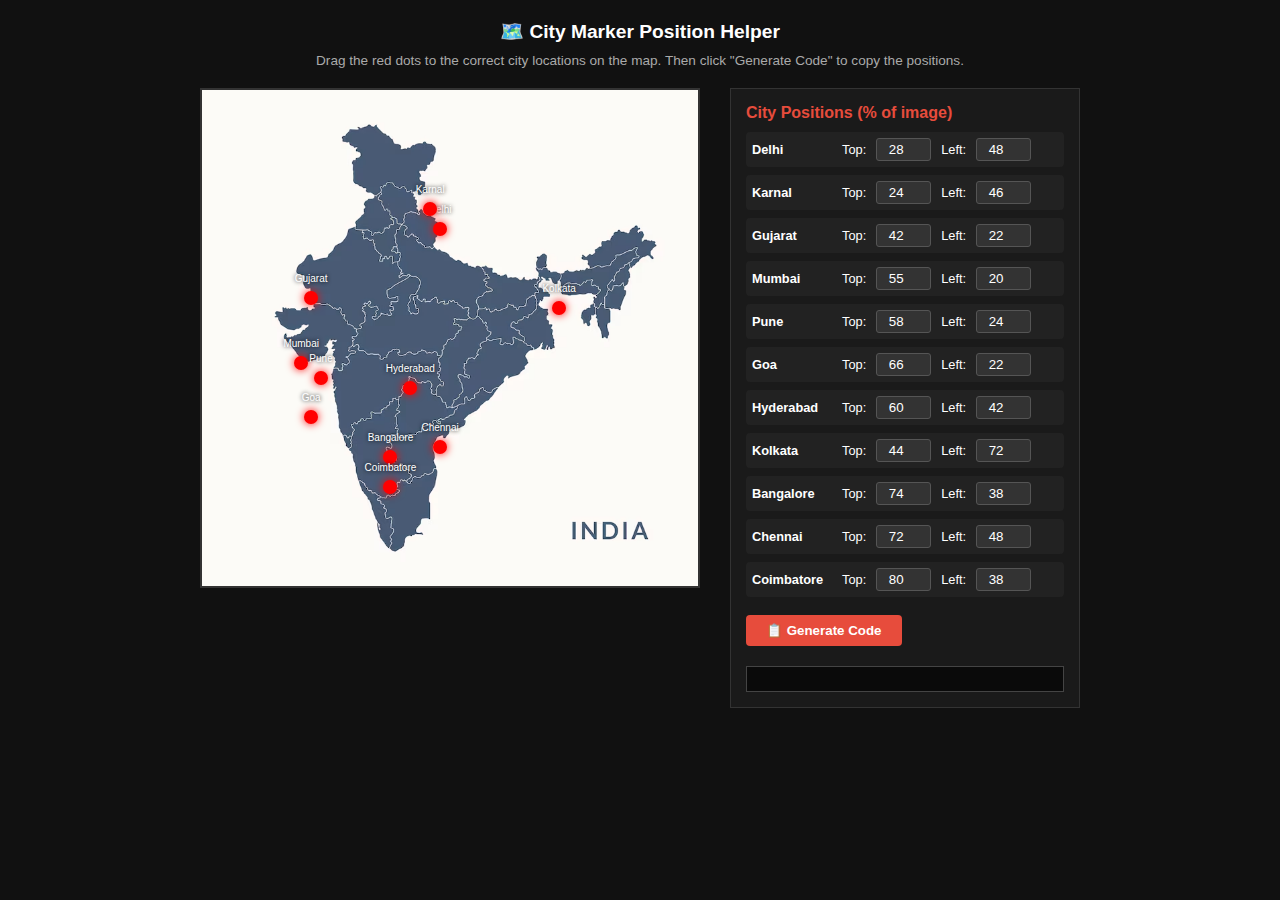
<file: position-helper.html>
<!DOCTYPE html>
<html>

<head>
    <title>City Marker Position Helper</title>
    <style>
        * {
            margin: 0;
            padding: 0;
            box-sizing: border-box;
        }

        body {
            background: #111;
            color: #fff;
            font-family: Arial, sans-serif;
            padding: 20px;
        }

        h1 {
            text-align: center;
            margin-bottom: 10px;
            font-size: 1.2rem;
        }

        p.instructions {
            text-align: center;
            color: #aaa;
            font-size: 0.85rem;
            margin-bottom: 20px;
        }

        .container {
            display: flex;
            gap: 30px;
            justify-content: center;
            align-items: flex-start;
        }

        .map-wrapper {
            position: relative;
            width: 500px;
            border: 2px solid #333;
            background: #0a0a0a;
            cursor: crosshair;
        }

        .map-wrapper img {
            width: 100%;
            display: block;
        }

        .dot {
            position: absolute;
            width: 14px;
            height: 14px;
            background: red;
            border-radius: 50%;
            transform: translate(-50%, -50%);
            cursor: grab;
            box-shadow: 0 0 8px red;
            z-index: 10;
        }

        .dot:active {
            cursor: grabbing;
        }

        .dot .dot-label {
            position: absolute;
            top: -18px;
            left: 50%;
            transform: translateX(-50%);
            font-size: 10px;
            white-space: nowrap;
            color: #fff;
            text-shadow: 0 0 4px #000;
            pointer-events: none;
        }

        .sidebar {
            width: 350px;
            background: #1a1a1a;
            padding: 15px;
            border: 1px solid #333;
            max-height: 80vh;
            overflow-y: auto;
        }

        .sidebar h2 {
            font-size: 1rem;
            margin-bottom: 10px;
            color: #e74c3c;
        }

        .city-row {
            display: flex;
            align-items: center;
            gap: 10px;
            margin-bottom: 8px;
            padding: 6px;
            background: #222;
            border-radius: 4px;
            font-size: 0.8rem;
        }

        .city-row .name {
            width: 80px;
            font-weight: bold;
        }

        .city-row input {
            width: 55px;
            background: #333;
            border: 1px solid #555;
            color: #fff;
            padding: 3px 5px;
            border-radius: 3px;
            text-align: center;
        }

        #output {
            margin-top: 20px;
            background: #0a0a0a;
            padding: 12px;
            border: 1px solid #444;
            font-family: monospace;
            font-size: 0.75rem;
            white-space: pre-wrap;
            max-height: 300px;
            overflow-y: auto;
            color: #0f0;
        }

        button {
            margin-top: 10px;
            padding: 8px 20px;
            background: #e74c3c;
            color: #fff;
            border: none;
            cursor: pointer;
            border-radius: 4px;
            font-weight: bold;
        }

        button:hover {
            background: #c0392b;
        }

        .coords {
            color: #888;
            font-size: 0.7rem;
            margin-top: 2px;
        }
    </style>
</head>

<body>
    <h1>🗺️ City Marker Position Helper</h1>
    <p class="instructions">Drag the red dots to the correct city locations on the map. Then click "Generate Code" to
        copy the positions.</p>

    <div class="container">
        <div class="map-wrapper" id="mapWrapper">
            <img src="assets/maps-india-silhouette-style-vector-illustration_476141-1641.avif" alt="India Map"
                id="mapImg" />
        </div>

        <div class="sidebar">
            <h2>City Positions (% of image)</h2>
            <div id="cityList"></div>
            <button onclick="generateCode()">📋 Generate Code</button>
            <div id="output"></div>
        </div>
    </div>

    <script>
        const cities = [
            { name: 'Delhi', top: 28, left: 48 },
            { name: 'Karnal', top: 24, left: 46 },
            { name: 'Gujarat', top: 42, left: 22 },
            { name: 'Mumbai', top: 55, left: 20 },
            { name: 'Pune', top: 58, left: 24 },
            { name: 'Goa', top: 66, left: 22 },
            { name: 'Hyderabad', top: 60, left: 42 },
            { name: 'Kolkata', top: 44, left: 72 },
            { name: 'Bangalore', top: 74, left: 38 },
            { name: 'Chennai', top: 72, left: 48 },
            { name: 'Coimbatore', top: 80, left: 38 }
        ];

        const mapWrapper = document.getElementById('mapWrapper');
        const cityList = document.getElementById('cityList');
        const dots = [];

        cities.forEach((city, i) => {
            // Create dot
            const dot = document.createElement('div');
            dot.className = 'dot';
            dot.style.top = city.top + '%';
            dot.style.left = city.left + '%';
            dot.innerHTML = `<span class="dot-label">${city.name}</span>`;
            dot.dataset.index = i;
            mapWrapper.appendChild(dot);
            dots.push(dot);

            // Create sidebar row
            const row = document.createElement('div');
            row.className = 'city-row';
            row.innerHTML = `
                <span class="name">${city.name}</span>
                <label>Top:</label>
                <input type="number" step="0.5" value="${city.top}" id="top_${i}" onchange="updateDot(${i})"/>
                <label>Left:</label>
                <input type="number" step="0.5" value="${city.left}" id="left_${i}" onchange="updateDot(${i})"/>
            `;
            cityList.appendChild(row);

            // Drag functionality
            let dragging = false;
            dot.addEventListener('mousedown', (e) => {
                dragging = true;
                e.preventDefault();
            });

            document.addEventListener('mousemove', (e) => {
                if (!dragging) return;
                const rect = mapWrapper.getBoundingClientRect();
                let top = ((e.clientY - rect.top) / rect.height) * 100;
                let left = ((e.clientX - rect.left) / rect.width) * 100;
                top = Math.max(0, Math.min(100, top));
                left = Math.max(0, Math.min(100, left));
                dot.style.top = top + '%';
                dot.style.left = left + '%';
                document.getElementById('top_' + i).value = Math.round(top * 2) / 2;
                document.getElementById('left_' + i).value = Math.round(left * 2) / 2;
                cities[i].top = Math.round(top * 2) / 2;
                cities[i].left = Math.round(left * 2) / 2;
            });

            document.addEventListener('mouseup', () => { dragging = false; });
        });

        function updateDot(i) {
            const top = parseFloat(document.getElementById('top_' + i).value);
            const left = parseFloat(document.getElementById('left_' + i).value);
            dots[i].style.top = top + '%';
            dots[i].style.left = left + '%';
            cities[i].top = top;
            cities[i].left = left;
        }

        function generateCode() {
            const projects = ['25+', '8+', '10+', '20+', '12+', '5+', '15+', '10+', '18+', '14+', '6+'];
            const delays = ['0s', '0.3s', '0.6s', '0.9s', '1.2s', '1.5s', '1.8s', '2.1s', '2.4s', '2.7s', '3s'];
            let code = '';
            cities.forEach((c, i) => {
                code += `${c.name}: top=${c.top}% left=${c.left}%\n`;
            });
            code += '\n--- Copy these values and share with me ---';
            document.getElementById('output').textContent = code;
        }
    </script>
</body>

</html>
</file>
<file: style.css>
/* Global Styles */
:root {
    --primary-color: #000000;
    /* Black */
    --secondary-color: #222222;
    /* Dark Gray */
    --accent-color: #FF0000;
    /* Bright Red - from logo */
    --text-color: #222;
    --light-bg: #f8f8f8;
    --gray-bg: #e0e0e0;
    --white: #ffffff;
    --dark-bg: #000000;
    --font-main: 'Outfit', sans-serif;
    --transition: all 0.3s ease;
}

@keyframes fadeUp {
    from {
        opacity: 0;
        transform: translateY(30px);
    }

    to {
        opacity: 1;
        transform: translateY(0);
    }
}

.reveal {
    opacity: 0;
    transform: translateY(30px);
    transition: all 0.8s ease-out;
}

.reveal.active {
    opacity: 1;
    transform: translateY(0);
}

* {
    margin: 0;
    padding: 0;
    box-sizing: border-box;
}

html,
body {
    overflow-x: hidden;
    width: 100%;
}

body {
    font-family: var(--font-main);
    line-height: 1.6;
    color: var(--text-color);
    background-color: var(--white);
    word-wrap: break-word;
    overflow-wrap: break-word;
}

a {
    text-decoration: none;
    color: inherit;
}

ul {
    list-style: none;
}

img {
    max-width: 100%;
    display: block;
}

/* Prevent text overflow globally */
h1,
h2,
h3,
h4,
h5,
h6,
p,
span,
a,
li {
    max-width: 100%;
    word-wrap: break-word;
    overflow-wrap: break-word;
}

/* Container */
.container {
    max-width: 1200px;
    margin: 0 auto;
    padding: 0 20px;
}

/* Navigation */
/* Navigation */
.navbar {
    background: #000000;
    /* Black Header */
    box-shadow: 0 2px 10px rgba(0, 0, 0, 0.3);
    position: fixed;
    width: 100%;
    max-width: 100vw;
    top: 0;
    z-index: 1000;
    height: 110px;
    display: flex;
    align-items: center;
    border-bottom: 2px solid #222;
}

.nav-container {
    display: flex;
    justify-content: space-between;
    align-items: center;
    width: 100%;
}

.logo img {
    height: 110px;
    object-fit: contain;
    display: block;
    background: #fff;
    /* Ensure logo is visible if transparent, or keeps its own bg */
}

.nav-menu {
    display: flex;
    gap: 25px;
}

.nav-link {
    font-weight: 700;
    color: var(--white);
    /* White text on black */
    text-transform: uppercase;
    font-size: 0.85rem;
    letter-spacing: 1px;
    transition: var(--transition);
}

.nav-link:hover {
    color: var(--accent-color);
    /* Red hover */
}

.menu-toggle {
    display: none;
    flex-direction: column;
    cursor: pointer;
}

.bar {
    height: 3px;
    width: 25px;
    background-color: var(--white);
    /* White bars */
    margin-bottom: 4px;
    transition: var(--transition);
}

/* Hero Section with Slideshow */
.hero {
    height: 100vh;
    min-height: 700px;
    position: relative;
    display: flex;
    align-items: center;
    justify-content: center;
    text-align: center;
    color: var(--white);
    margin-top: 110px;
    overflow: hidden;
}

.hero-slides {
    position: absolute;
    top: 0;
    left: 0;
    width: 100%;
    height: 100%;
    z-index: 0;
}

.hero-slide {
    position: absolute;
    top: 0;
    left: 0;
    width: 100%;
    height: 100%;
    background-size: cover;
    background-position: center;
    opacity: 0;
    transition: opacity 1.5s ease-in-out;
}

.hero-slide.active {
    opacity: 1;
}

.overlay {
    position: absolute;
    top: 0;
    left: 0;
    width: 100%;
    height: 100%;
    background: rgba(0, 0, 0, 0.65);
    z-index: 1;
}

.hero-content {
    position: relative;
    z-index: 1;
    max-width: 1000px;
    /* Wider content */
    padding: 0 30px;
    width: 100%;
    box-sizing: border-box;
}

.hero h1 {
    font-size: 4.5rem;
    /* Much bigger */
    margin-bottom: 2rem;
    font-weight: 700;
    line-height: 1.1;
    text-transform: uppercase;
    letter-spacing: 3px;
    word-wrap: break-word;
    hyphens: auto;
}

.tagline {
    font-size: 1.3rem;
    /* Bigger */
    margin-bottom: 3rem;
    font-weight: 400;
    background: rgba(255, 255, 255, 0.1);
    padding: 20px 35px;
    display: inline-block;
    border: 1px solid rgba(255, 255, 255, 0.2);
    max-width: 90%;
    word-wrap: break-word;
    box-sizing: border-box;
}

.btn {
    display: inline-block;
    padding: 18px 50px;
    /* Bigger button */
    font-weight: 700;
    font-size: 1.1rem;
    /* Bigger text */
    text-transform: uppercase;
    letter-spacing: 2px;
    transition: var(--transition);
    cursor: pointer;
}

.btn-primary {
    background-color: var(--accent-color);
    /* Bright Red */
    color: var(--white);
    border: 2px solid var(--accent-color);
}

.btn-primary:hover {
    background-color: var(--white);
    color: var(--accent-color);
    border-color: var(--white);
}

/* Sections */
.section {
    padding: 120px 0;
    /* More spacious */
    max-width: 100vw;
    overflow-x: hidden;
}

.section-title {
    text-align: center;
    font-size: 3rem;
    /* Bigger title */
    margin-bottom: 70px;
    color: var(--primary-color);
    position: relative;
    text-transform: uppercase;
    letter-spacing: 2px;
    font-weight: 700;
}

.section-title::after {
    content: '';
    display: block;
    width: 100px;
    /* Wider underline */
    height: 4px;
    background: var(--accent-color);
    margin: 20px auto 0;
}

.section-subtitle {
    text-align: center;
    margin-top: -50px;
    margin-bottom: 80px;
    color: #666;
    text-transform: uppercase;
    font-size: 1rem;
    letter-spacing: 2px;
}

.bg-light {
    background-color: var(--light-bg);
}

.bg-dark {
    background-color: var(--dark-bg);
    color: var(--white);
}

.text-white {
    color: var(--white) !important;
}

/* About Section */
.about-content {
    max-width: 900px;
    margin: 0 auto;
    text-align: center;
    font-size: 1.1rem;
}

.about-text p {
    margin-bottom: 25px;
    color: #555;
}

.vision-mission {
    display: flex;
    justify-content: center;
    gap: 40px;
    margin-top: 60px;
    flex-wrap: wrap;
}

.vm-card {
    background: var(--white);
    padding: 30px;
    box-shadow: 0 10px 30px rgba(0, 0, 0, 0.05);
    flex: 1;
    min-width: 280px;
    border-top: 5px solid var(--accent-color);
    /* Bright Red */
}

.vm-card h3 {
    color: var(--accent-color);
    margin-bottom: 20px;
    text-transform: uppercase;
    font-size: 1.2rem;
}

/* Why Us */
.checklist {
    text-align: left;
    display: grid;
    grid-template-columns: repeat(auto-fit, minmax(280px, 1fr));
    gap: 20px;
    margin-top: 50px;
    background: var(--white);
    padding: 40px;
    border: 1px solid #eee;
}

.checklist-item {
    display: flex;
    align-items: center;
    font-size: 1.1rem;
    color: var(--text-color);
    font-weight: 500;
}

.checklist-item i {
    color: var(--accent-color);
    /* Bright Red checkmark */
    margin-right: 15px;
}

/* Services Grid */
.services-grid {
    display: grid;
    grid-template-columns: repeat(auto-fit, minmax(300px, 1fr));
    gap: 30px;
}

.service-card {
    background: var(--white);
    padding: 40px 30px;
    box-shadow: 0 5px 15px rgba(0, 0, 0, 0.05);
    text-align: center;
    transition: var(--transition);
    border: 1px solid transparent;
    /* No border radius */
}

.service-card:hover {
    transform: translateY(-5px);
    box-shadow: 0 15px 30px rgba(0, 0, 0, 0.1);
    border-color: #eee;
}

.service-card i {
    font-size: 3rem;
    color: var(--accent-color);
    /* Bright Red */
    margin-bottom: 25px;
}

.service-card h3 {
    margin-bottom: 15px;
    color: var(--text-color);
    text-transform: uppercase;
    font-size: 1.2rem;
}

/* Process Section */
.process-steps {
    display: flex;
    flex-wrap: wrap;
    gap: 30px;
    justify-content: center;
}

.process-step {
    background: var(--white);
    padding: 30px 20px;
    /* No border radius */
    width: 250px;
    text-align: center;
    box-shadow: 0 5px 15px rgba(0, 0, 0, 0.05);
    position: relative;
    transition: var(--transition);
    border-bottom: 3px solid transparent;
}

.process-step:hover {
    transform: translateY(-5px);
    box-shadow: 0 15px 30px rgba(0, 0, 0, 0.1);
    border-bottom-color: var(--accent-color);
}

.process-number {
    font-size: 3.5rem;
    font-weight: 700;
    color: #f0f0f0;
    /* Very light gray */
    position: absolute;
    top: -10px;
    right: 10px;
    z-index: 0;
}

.process-step i {
    position: relative;
    z-index: 1;
    color: var(--secondary-color);
    /* Dark gray */
}

.process-step h4 {
    color: var(--accent-color);
    /* Bright Red */
    margin-top: 15px;
    margin-bottom: 0.5rem;
    position: relative;
    z-index: 1;
    text-transform: uppercase;
}

.process-step p {
    position: relative;
    z-index: 1;
    color: #666;
}

/* Industries Section */
.industries-list {
    display: flex;
    flex-wrap: wrap;
    gap: 15px;
    justify-content: center;
    max-width: 1000px;
    margin: 0 auto;
}

.industry-tag {
    background: var(--white);
    color: var(--text-color);
    padding: 15px 30px;
    /* No border radius */
    font-size: 1rem;
    font-weight: 600;
    box-shadow: 0 2px 5px rgba(0, 0, 0, 0.05);
    border: 1px solid #ddd;
    transition: var(--transition);
    display: flex;
    align-items: center;
    gap: 15px;
}

.industry-tag:hover {
    background: var(--accent-color);
    /* Bright Red */
    color: var(--white);
    transform: translateY(-2px);
    border-color: var(--accent-color);
}

.industry-tag i {
    color: var(--secondary-color);
}

.industry-tag:hover i {
    color: var(--white);
}

/* Portfolio Section - Scrolling Marquee Gallery */
.portfolio-section {
    overflow: hidden;
    padding-bottom: 80px;
    max-width: 100vw;
}

.marquee-gallery {
    width: 100%;
    max-width: 100vw;
    overflow: hidden;
}

.marquee-row {
    overflow: hidden;
    margin-bottom: 15px;
    max-width: 100vw;
}

.marquee-track {
    display: flex;
    gap: 15px;
    animation: marquee 30s linear infinite;
    width: max-content;
}

.marquee-row.reverse .marquee-track {
    animation: marquee-reverse 30s linear infinite;
}

.marquee-track img {
    width: 350px;
    height: 250px;
    object-fit: cover;
    flex-shrink: 0;
    transition: transform 0.4s ease;
}

.marquee-track img:hover {
    transform: scale(1.05);
    z-index: 10;
}

@keyframes marquee {
    0% {
        transform: translateX(0);
    }

    100% {
        transform: translateX(-50%);
    }
}

@keyframes marquee-reverse {
    0% {
        transform: translateX(-50%);
    }

    100% {
        transform: translateX(0);
    }
}

/* Pause animation on hover */
.marquee-row:hover .marquee-track {
    animation-play-state: paused;
}

/* Contact Section */
.contact-wrapper {
    display: flex;
    flex-wrap: wrap;
    gap: 50px;
}

.contact-info {
    flex: 1;
    min-width: 300px;
}

.map-container {
    flex: 1;
    min-width: 300px;
    /* No border radius */
    height: 400px;
}

.contact-item {
    display: flex;
    margin-bottom: 30px;
    align-items: flex-start;
    padding-bottom: 20px;
    border-bottom: 1px solid rgba(255, 255, 255, 0.1);
}

.contact-item i {
    font-size: 1.5rem;
    color: var(--white);
    /* White icons against dark bg */
    margin-right: 25px;
    margin-top: 5px;
}

.contact-item h4 {
    margin-bottom: 5px;
    color: #888;
    text-transform: uppercase;
    font-size: 0.9rem;
    letter-spacing: 1px;
}

.contact-item p {
    color: var(--white);
    font-size: 1.1rem;
    word-break: break-word;
    overflow-wrap: break-word;
}

.contact-item a {
    word-break: break-all;
}

.contact-item a:hover {
    color: #ccc;
    text-decoration: underline;
}

.social-links {
    margin-top: 40px;
    display: flex;
    gap: 15px;
}

.social-links a {
    display: flex;
    justify-content: center;
    align-items: center;
    width: 50px;
    height: 50px;
    background: transparent;
    border: 1px solid rgba(255, 255, 255, 0.2);
    /* No border radius */
    font-size: 1.2rem;
    transition: var(--transition);
    color: var(--white);
}

.social-links a:hover {
    background: var(--white);
    color: var(--primary-color);
}

/* Footer - Simple Design */
footer {
    background: #000;
    color: #666;
    text-align: center;
    padding: 30px 0;
    font-size: 0.9rem;
    border-top: 1px solid #222;
}

footer a {
    color: #999;
    margin: 0 10px;
}

footer a:hover {
    color: var(--white);
}

/* WhatsApp Float */
.whatsapp-float {
    position: fixed;
    width: 60px;
    height: 60px;
    bottom: 30px;
    right: 30px;
    background-color: #25d366;
    color: #fff;
    border-radius: 0;
    /* Squared */
    text-align: center;
    font-size: 30px;
    box-shadow: 0 5px 15px rgba(0, 0, 0, 0.2);
    z-index: 1000;
    display: flex;
    align-items: center;
    justify-content: center;
    transition: var(--transition);
}

.whatsapp-float:hover {
    background-color: #128c7e;
    transform: translateY(-5px);
}

/* ===== Testimonials Section ===== */
.testimonials-wrapper {
    position: relative;
    display: flex;
    align-items: center;
    gap: 15px;
    max-width: 1200px;
    margin: 0 auto;
}

.testimonial-carousel {
    overflow: hidden;
    flex: 1;
}

.testimonial-track {
    display: flex;
    transition: transform 0.6s cubic-bezier(0.25, 0.46, 0.45, 0.94);
    gap: 30px;
}

.testimonial-card {
    min-width: calc(33.333% - 20px);
    background: var(--white);
    padding: 35px 30px;
    box-shadow: 0 8px 30px rgba(0, 0, 0, 0.06);
    border-top: 4px solid var(--accent-color);
    transition: var(--transition);
    display: flex;
    flex-direction: column;
    justify-content: space-between;
}

.testimonial-card:hover {
    transform: translateY(-5px);
    box-shadow: 0 15px 40px rgba(0, 0, 0, 0.12);
}

.testimonial-stars {
    margin-bottom: 18px;
    display: flex;
    gap: 3px;
}

.testimonial-stars i {
    color: #FFB800;
    font-size: 1rem;
}

.testimonial-text {
    font-size: 0.95rem;
    color: #555;
    line-height: 1.7;
    font-style: italic;
    margin-bottom: 25px;
    flex-grow: 1;
}

.testimonial-author {
    display: flex;
    align-items: center;
    gap: 15px;
    border-top: 1px solid #eee;
    padding-top: 20px;
}

.testimonial-avatar {
    width: 48px;
    height: 48px;
    background: var(--accent-color);
    color: var(--white);
    display: flex;
    align-items: center;
    justify-content: center;
    font-weight: 700;
    font-size: 1rem;
    letter-spacing: 1px;
    flex-shrink: 0;
}

.testimonial-author h4 {
    font-size: 1rem;
    color: var(--text-color);
    margin-bottom: 2px;
    font-weight: 600;
}

.testimonial-author span {
    font-size: 0.8rem;
    color: #999;
    text-transform: uppercase;
    letter-spacing: 1px;
}

.testimonial-arrow {
    width: 48px;
    height: 48px;
    background: var(--primary-color);
    color: var(--white);
    border: none;
    cursor: pointer;
    display: flex;
    align-items: center;
    justify-content: center;
    font-size: 1.1rem;
    transition: var(--transition);
    flex-shrink: 0;
}

.testimonial-arrow:hover {
    background: var(--accent-color);
}

.testimonial-dots {
    display: flex;
    justify-content: center;
    gap: 8px;
    margin-top: 40px;
}

.testimonial-dot {
    width: 12px;
    height: 12px;
    background: #ddd;
    cursor: pointer;
    transition: var(--transition);
}

.testimonial-dot.active {
    background: var(--accent-color);
    transform: scale(1.15);
}

/* ===== Our Presence - India Map Section ===== */
.presence-layout {
    display: flex;
    gap: 50px;
    align-items: flex-start;
}

.india-map-container {
    flex: 1.2;
    position: relative;
    background: #0a0a0a;
    border: 1px solid #222;
    padding: 15px;
    min-height: 600px;
    overflow: hidden;
}

.map-glow {
    position: absolute;
    top: 50%;
    left: 50%;
    transform: translate(-50%, -50%);
    width: 300px;
    height: 300px;
    background: radial-gradient(circle, rgba(255, 0, 0, 0.08) 0%, transparent 70%);
    pointer-events: none;
    z-index: 0;
}

/* Map Image Wrapper */
.map-image-wrapper {
    position: relative;
    width: 100%;
    z-index: 1;
}

.india-map-img {
    width: 100%;
    height: auto;
    display: block;
    opacity: 0.5;
    filter: brightness(0.6) contrast(1.2) sepia(0.3) hue-rotate(-10deg);
}

/* City Marker Divs - positioned absolutely via percentage */
.city-marker-div {
    position: absolute;
    transform: translate(-50%, -50%);
    cursor: pointer;
    z-index: 5;
    width: 40px;
    height: 40px;
    display: flex;
    align-items: center;
    justify-content: center;
}

.marker-center {
    width: 10px;
    height: 10px;
    background: var(--accent-color);
    border-radius: 50%;
    position: absolute;
    box-shadow: 0 0 8px rgba(255, 0, 0, 0.9), 0 0 20px rgba(255, 0, 0, 0.4);
    transition: all 0.3s ease;
    z-index: 3;
}

.city-marker-div:hover .marker-center {
    background: #fff;
    box-shadow: 0 0 15px rgba(255, 255, 255, 1), 0 0 30px rgba(255, 255, 255, 0.5);
    transform: scale(1.3);
}

.marker-ring {
    position: absolute;
    width: 10px;
    height: 10px;
    border: 2px solid var(--accent-color);
    border-radius: 50%;
    animation: ringPulse 2.5s ease-out infinite;
    animation-delay: var(--delay);
    opacity: 0;
}

.marker-ring.ring-2 {
    animation-delay: calc(var(--delay) + 0.8s);
}

@keyframes ringPulse {
    0% {
        width: 10px;
        height: 10px;
        opacity: 0.8;
        border-width: 2px;
    }

    100% {
        width: 45px;
        height: 45px;
        opacity: 0;
        border-width: 1px;
    }
}

.marker-label {
    position: absolute;
    top: -22px;
    left: 50%;
    transform: translateX(-50%);
    color: rgba(255, 255, 255, 0.6);
    font-size: 0.65rem;
    font-weight: 600;
    letter-spacing: 0.5px;
    text-transform: uppercase;
    white-space: nowrap;
    pointer-events: none;
    transition: all 0.3s ease;
    font-family: var(--font-main);
}

.city-marker-div:hover .marker-label {
    color: #fff;
    top: -26px;
    text-shadow: 0 0 10px rgba(255, 255, 255, 0.5);
}

/* Map Tooltip */
.map-tooltip {
    position: absolute;
    background: rgba(0, 0, 0, 0.92);
    border: 1px solid var(--accent-color);
    padding: 12px 18px;
    pointer-events: none;
    z-index: 100;
    opacity: 0;
    transition: opacity 0.2s ease;
    min-width: 120px;
}

.map-tooltip.visible {
    opacity: 1;
}

.tooltip-city {
    font-size: 0.95rem;
    font-weight: 700;
    color: #fff;
    text-transform: uppercase;
    letter-spacing: 1px;
    margin-bottom: 4px;
}

.tooltip-projects {
    font-size: 0.8rem;
    color: var(--accent-color);
    font-weight: 600;
}

/* Stats Sidebar */
.presence-stats {
    flex: 0.5;
    display: flex;
    flex-direction: column;
    gap: 15px;
}

.stat-card {
    background: #0a0a0a;
    border: 1px solid #222;
    padding: 25px 20px;
    text-align: center;
    transition: var(--transition);
    position: relative;
    overflow: hidden;
}

.stat-card::before {
    content: '';
    position: absolute;
    top: 0;
    left: 0;
    width: 100%;
    height: 3px;
    background: linear-gradient(90deg, transparent, var(--accent-color), transparent);
    opacity: 0;
    transition: opacity 0.3s ease;
}

.stat-card:hover::before {
    opacity: 1;
}

.stat-card:hover {
    border-color: rgba(255, 0, 0, 0.3);
    transform: translateY(-3px);
    box-shadow: 0 10px 25px rgba(0, 0, 0, 0.3);
}

.stat-highlight {
    border-color: var(--accent-color);
}

.stat-highlight::before {
    opacity: 1;
}

.stat-card i {
    font-size: 1.8rem;
    color: var(--accent-color);
    margin-bottom: 10px;
}

.stat-number {
    font-size: 2.8rem;
    font-weight: 700;
    color: #fff;
    line-height: 1;
    margin-bottom: 5px;
}

.stat-number::after {
    content: '+';
    font-size: 1.5rem;
    color: var(--accent-color);
}

.stat-label {
    font-size: 0.8rem;
    color: #888;
    text-transform: uppercase;
    letter-spacing: 2px;
    font-weight: 600;
}

/* City List Card */
.city-list-card {
    background: #0a0a0a;
    border: 1px solid #222;
    padding: 25px 20px;
}

.city-list-card h4 {
    color: #fff;
    font-size: 0.9rem;
    text-transform: uppercase;
    letter-spacing: 1.5px;
    margin-bottom: 18px;
    padding-bottom: 12px;
    border-bottom: 1px solid #222;
}

.city-list-card h4 i {
    color: var(--accent-color);
    margin-right: 8px;
}

.city-list {
    list-style: none;
    padding: 0;
    margin: 0;
    display: grid;
    grid-template-columns: 1fr 1fr;
    gap: 8px;
}

.city-list li {
    display: flex;
    align-items: center;
    gap: 8px;
    color: #bbb;
    font-size: 0.85rem;
    font-weight: 500;
    padding: 5px 0;
    transition: color 0.3s ease;
}

.city-list li:hover {
    color: #fff;
}

.city-dot {
    width: 6px;
    height: 6px;
    background: var(--accent-color);
    display: inline-block;
    flex-shrink: 0;
    animation: dotGlow 2s ease-in-out infinite alternate;
}

@keyframes dotGlow {
    0% {
        box-shadow: 0 0 3px rgba(255, 0, 0, 0.5);
    }

    100% {
        box-shadow: 0 0 8px rgba(255, 0, 0, 1);
    }
}

.city-badge {
    background: var(--accent-color);
    color: #fff;
    font-size: 0.6rem;
    padding: 2px 6px;
    font-weight: 700;
    letter-spacing: 1px;
    margin-left: auto;
}

/* Responsive - Tablet (max 1024px) */
@media (max-width: 1024px) {
    .container {
        padding: 0 20px;
    }

    .section {
        padding: 60px 0;
    }

    .section-title {
        font-size: 2rem;
        margin-bottom: 40px;
    }

    .hero h1 {
        font-size: 2.8rem;
    }

    .hero-content {
        padding: 0 20px;
    }

    .tagline {
        font-size: 1rem;
        padding: 15px 25px;
    }

    .marquee-track img {
        width: 280px;
        height: 200px;
    }

    .services-grid {
        grid-template-columns: repeat(2, 1fr);
        gap: 20px;
    }

    .about-content {
        padding: 30px;
    }

    .vm-cards {
        flex-wrap: wrap;
        gap: 20px;
    }

    .vm-card {
        min-width: 45%;
    }

    .process-wrapper {
        gap: 15px;
    }

    .process-step {
        padding: 20px 15px;
    }

    .contact-wrapper {
        gap: 30px;
    }

    .testimonial-card {
        min-width: calc(50% - 15px);
    }

    .testimonial-track {
        gap: 20px;
    }

    .presence-layout {
        flex-direction: column;
        gap: 30px;
    }

    .india-map-container {
        min-height: 400px;
    }

    .presence-stats {
        flex-direction: row;
        flex-wrap: wrap;
        gap: 15px;
    }

    .stat-card {
        flex: 1;
        min-width: calc(50% - 10px);
    }

    .city-list-card {
        width: 100%;
    }
}

/* Responsive - Mobile (max 768px) */
@media (max-width: 768px) {
    .container {
        padding: 0 15px;
    }

    .navbar {
        height: 80px;
        padding: 0 10px;
    }

    .logo img {
        height: 80px;
    }

    .hero {
        margin-top: 80px;
        min-height: 70vh;
        height: auto;
        padding: 60px 0;
    }

    .hero-content {
        padding: 0 15px;
        max-width: 100%;
    }

    .nav-menu {
        position: fixed;
        left: -100%;
        top: 80px;
        flex-direction: column;
        background-color: #000;
        width: 100%;
        height: calc(100vh - 80px);
        text-align: center;
        transition: 0.3s;
        box-shadow: none;
        padding-top: 40px;
        z-index: 999;
    }

    .nav-menu li a {
        color: #fff;
        font-size: 1.1rem;
        padding: 15px;
        display: block;
    }

    .nav-menu.active {
        left: 0;
    }

    .nav-menu li {
        margin: 10px 0;
    }

    .menu-toggle {
        display: flex;
    }

    .menu-toggle.active .bar:nth-child(2) {
        opacity: 0;
    }

    .menu-toggle.active .bar:nth-child(1) {
        transform: translateY(7px) rotate(45deg);
    }

    .menu-toggle.active .bar:nth-child(3) {
        transform: translateY(-7px) rotate(-45deg);
    }

    .hero h1 {
        font-size: 1.6rem;
        line-height: 1.3;
        margin-bottom: 1rem;
    }

    .tagline {
        font-size: 0.75rem;
        padding: 10px 12px;
        margin-bottom: 1.5rem;
    }

    .btn {
        padding: 12px 25px;
        font-size: 0.85rem;
        letter-spacing: 1px;
    }

    .section {
        padding: 40px 0;
    }

    .section-title {
        font-size: 1.5rem;
        margin-bottom: 25px;
    }

    .section-title::after {
        width: 50px;
    }

    .section-subtitle {
        font-size: 0.85rem;
        margin-bottom: 30px;
    }

    /* About Section */
    .about-content {
        padding: 20px;
    }

    .about-content p {
        font-size: 0.95rem;
    }

    /* Checklist / Why Us Section - Mobile Fix */
    .checklist {
        display: flex;
        flex-direction: column;
        padding: 20px;
        gap: 15px;
        width: 100%;
        box-sizing: border-box;
    }

    .checklist-item {
        width: 100%;
        font-size: 0.95rem;
        align-items: flex-start;
    }

    .checklist-item i {
        min-width: 20px;
        /* Prevent icon shrinking */
        margin-top: 5px;
    }

    /* Process Section */
    .process-wrapper {
        flex-direction: column;
        gap: 15px;
    }

    .process-step {
        width: 100%;
        padding: 20px;
    }

    .process-step h4 {
        font-size: 1rem;
    }

    .process-number {
        font-size: 1.5rem;
    }

    /* Services Section */
    .services-grid {
        grid-template-columns: 1fr;
        gap: 15px;
    }

    .service-card {
        padding: 25px 20px;
    }

    .service-card h3 {
        font-size: 1.1rem;
    }

    .service-card p {
        font-size: 0.9rem;
    }

    /* Industries Section */
    .industries-container {
        flex-wrap: wrap;
        justify-content: center;
        gap: 10px;
    }

    .industry-tag {
        padding: 8px 12px;
        font-size: 0.8rem;
    }

    /* VM Cards */
    .vm-cards {
        flex-direction: column;
        gap: 15px;
    }

    .vm-card {
        min-width: 100%;
        padding: 25px 20px;
    }

    /* Portfolio/Marquee Gallery */
    .portfolio-section {
        padding: 40px 0;
    }

    .marquee-gallery {
        padding: 0;
    }

    .marquee-row {
        margin-bottom: 8px;
    }

    .marquee-track {
        gap: 8px;
        animation-duration: 20s;
    }

    .marquee-track img {
        width: 200px;
        height: 140px;
    }

    /* Contact Section */
    .contact-wrapper {
        flex-direction: column;
        gap: 30px;
    }

    .contact-info,
    .map-container {
        min-width: 100%;
        width: 100%;
    }

    .map-container {
        height: 250px;
    }

    .contact-item {
        margin-bottom: 20px;
    }

    .contact-item h4 {
        font-size: 1rem;
    }

    .contact-item p {
        font-size: 0.9rem;
    }

    .social-links {
        justify-content: flex-start;
        gap: 10px;
    }

    .social-links a {
        width: 40px;
        height: 40px;
        font-size: 1rem;
    }

    /* Testimonials */
    .testimonial-card {
        min-width: calc(100% - 0px);
        padding: 25px 20px;
    }

    .testimonial-track {
        gap: 15px;
    }

    .testimonial-arrow {
        width: 36px;
        height: 36px;
        font-size: 0.9rem;
    }

    .testimonial-text {
        font-size: 0.9rem;
    }

    .testimonial-dots {
        margin-top: 25px;
    }

    .testimonial-dot {
        width: 10px;
        height: 10px;
    }

    /* Presence Map */
    .india-map-container {
        min-height: 300px;
        padding: 15px;
    }

    .stat-card {
        min-width: calc(50% - 10px);
        padding: 18px 12px;
    }

    .stat-number {
        font-size: 2rem;
    }

    .city-list {
        grid-template-columns: 1fr;
    }

    /* WhatsApp Button */
    .whatsapp-float {
        width: 50px;
        height: 50px;
        font-size: 24px;
        bottom: 20px;
        right: 15px;
    }

    /* Footer */
    footer {
        padding: 20px 0;
    }

    footer p {
        font-size: 0.8rem;
        line-height: 1.6;
    }
}

/* Responsive - Small Mobile (max 480px) */
@media (max-width: 480px) {
    .container {
        padding: 0 12px;
    }

    .navbar {
        height: 70px;
    }

    .logo img {
        height: 70px;
    }

    .hero {
        margin-top: 70px;
        min-height: 60vh;
        padding: 40px 0;
    }

    .hero h1 {
        font-size: 1.3rem;
        line-height: 1.4;
    }

    .tagline {
        font-size: 0.65rem;
        padding: 8px 10px;
    }

    .btn {
        padding: 10px 20px;
        font-size: 0.75rem;
    }

    .section-title {
        font-size: 1.3rem;
        margin-bottom: 20px;
    }

    .section-subtitle {
        font-size: 0.8rem;
    }

    .marquee-track img {
        width: 150px;
        height: 110px;
    }

    .marquee-track {
        gap: 6px;
        animation-duration: 15s;
    }

    .marquee-row {
        margin-bottom: 6px;
    }

    .process-step {
        padding: 15px;
    }

    .process-step h4 {
        font-size: 0.9rem;
    }

    .process-step p {
        font-size: 0.8rem;
    }

    .about-content {
        padding: 15px;
    }

    .about-content p {
        font-size: 0.85rem;
    }

    .service-card {
        padding: 20px 15px;
    }

    .service-card h3 {
        font-size: 1rem;
    }

    .service-card p {
        font-size: 0.85rem;
    }

    .vm-card {
        padding: 20px 15px;
    }

    .vm-card h3 {
        font-size: 1.1rem;
    }

    .contact-item {
        flex-direction: column;
        text-align: center;
        align-items: center;
    }

    .contact-item i {
        margin-bottom: 10px;
        margin-right: 0;
    }

    .social-links {
        justify-content: center;
    }

    .map-container {
        height: 200px;
    }

    footer {
        padding: 15px 0;
    }

    footer p {
        font-size: 0.75rem;
    }

    footer a {
        display: block;
        margin: 5px 0;
    }
}
</file>
